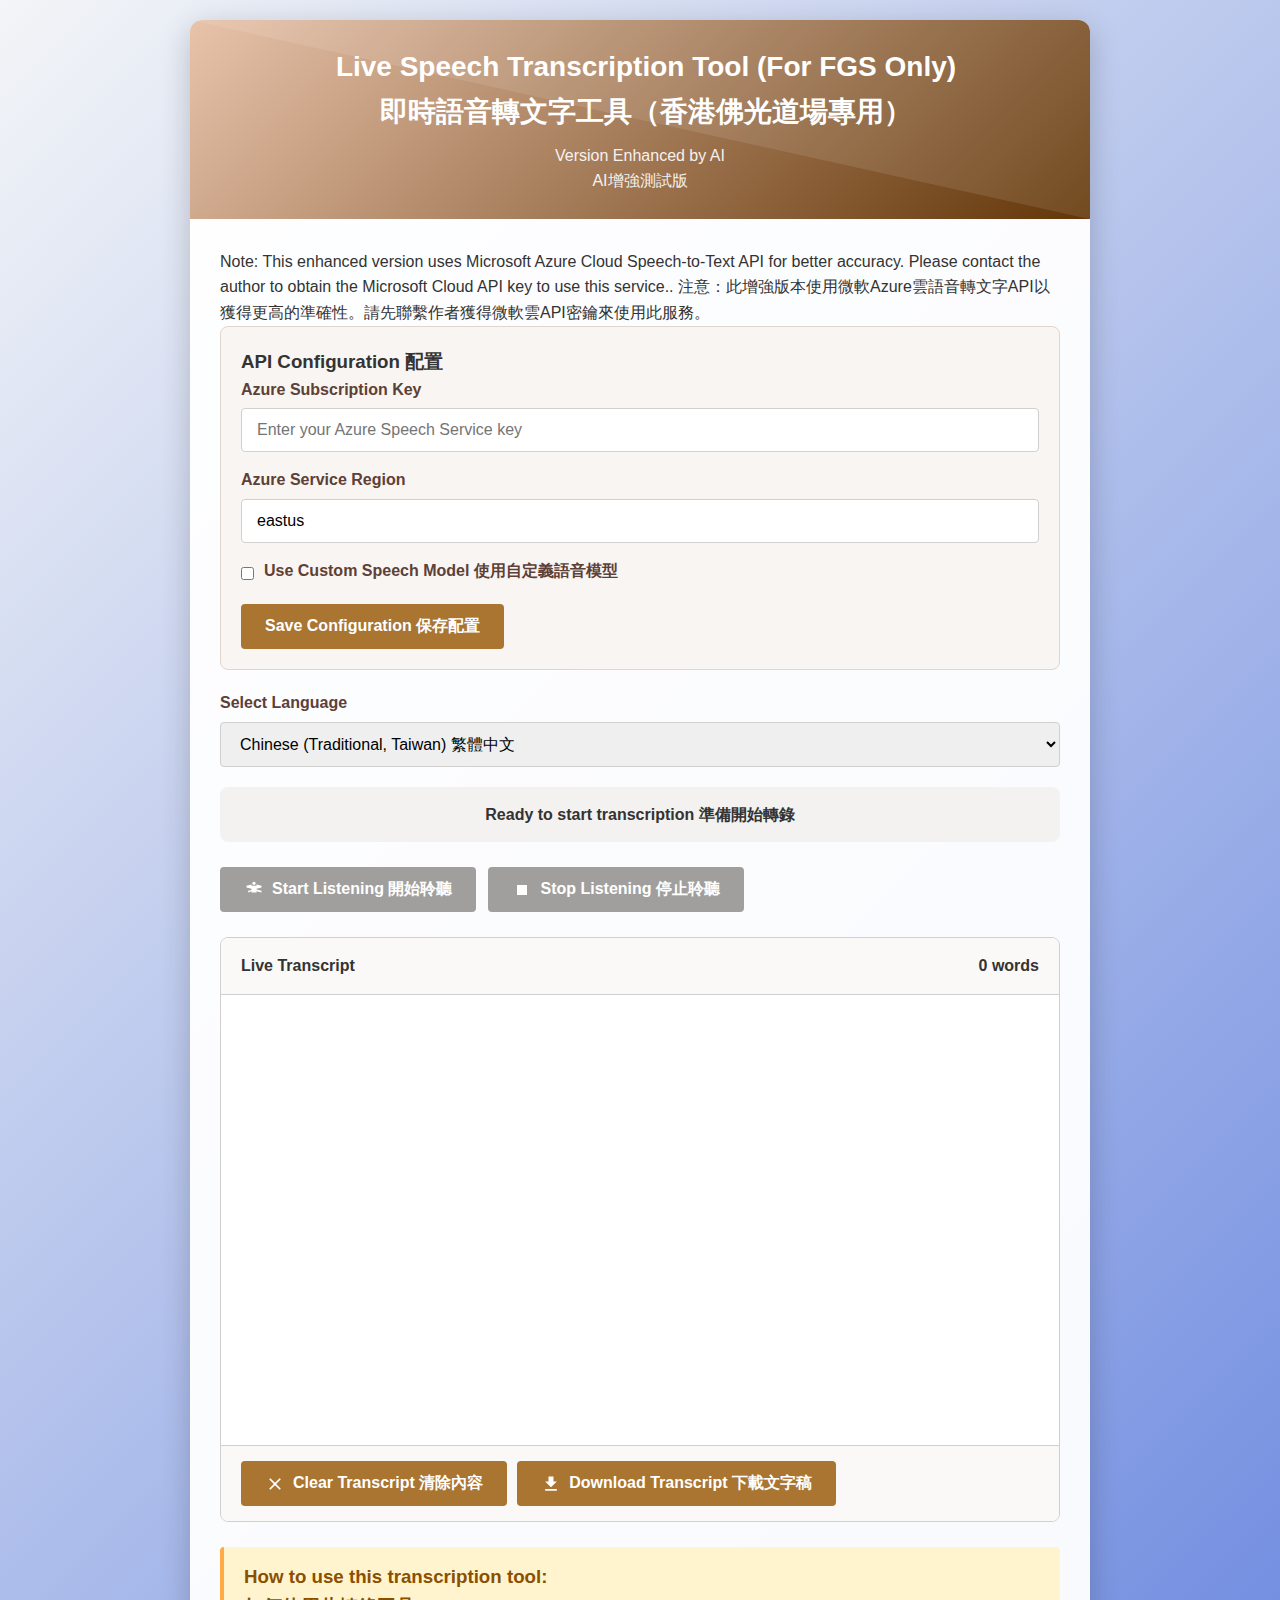
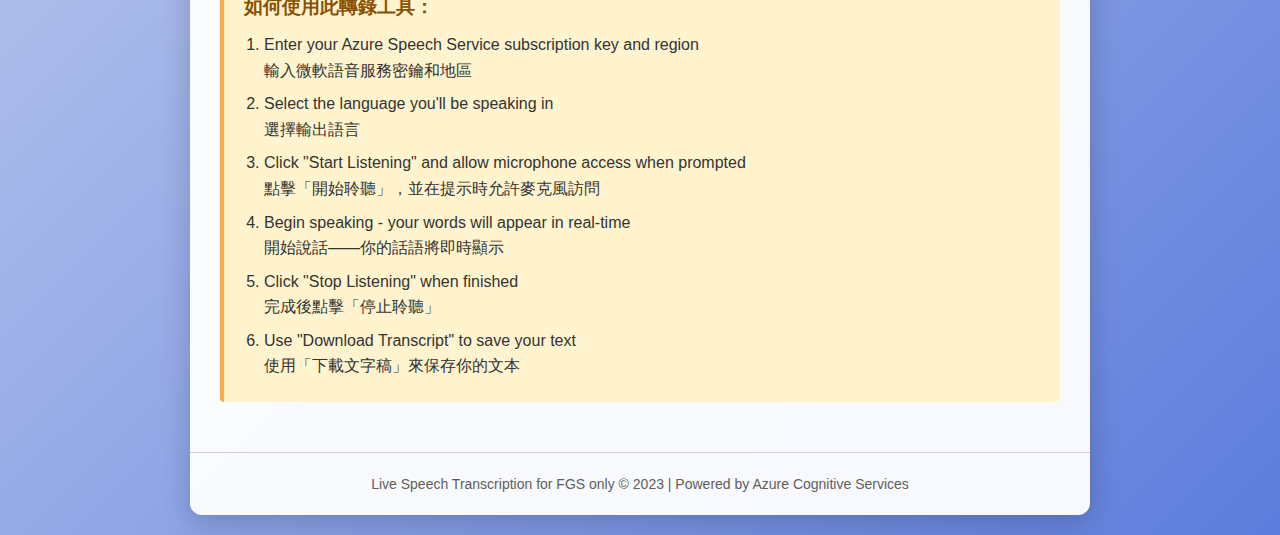
<file: index.html>
<!DOCTYPE html>
<html lang="en">
<head>
    <meta charset="UTF-8">
    <meta name="viewport" content="width=device-width, initial-scale=1.0">
    <meta name="author" content="Claire Lu 盧華超">

    <title>Speech Transcription Tool</title>
    <style>
     

        * {
            margin: 0;
            padding: 0;
            box-sizing: border-box;
        }
        /* 整體頁面樣式 */
        body {
            font-family: 'Segoe UI', Tahoma, Geneva, Verdana, sans-serif;
            line-height: 1.6;
            color: #333;
            min-height: 100vh;
            padding: 20px;
             /* Gradient background */
            background: linear-gradient(135deg, #f3f5f7 0%, #5d7ddd 100%);
        }
        
        /* Overlay to improve text readability */
        body::before {
            content: '';
            position: absolute;
            top: 0;
            left: 0;
            right: 0;
            bottom: 0;
           /* background: rgba(255, 255, 255, 0.85); */
            z-index: -1;
        }
        
        
        /* 主要內容容器 */
        .container {
            max-width: 900px;
            margin: 0 auto;
            background: rgba(255, 255, 255, 0.95);
            border-radius: 12px;
            box-shadow: 0 8px 30px rgba(0, 0, 0, 0.2);
            overflow: hidden;
            position: relative;
            z-index: 1;
        }
        
        /* 標題樣式 */
        header {
            background: linear-gradient(135deg, #e8c3ab 0%, #633608 100%);
            color: white;
            padding: 25px 30px;
            text-align: center;
            position: relative;
            overflow: hidden;
        }
        
        header::before {
            content: '';
            position: absolute;
            top: 0;
            left: 0;
            right: 0;
            bottom: 0;
            background: url('data:image/svg+xml;utf8,<svg xmlns="http://www.w3.org/2000/svg" viewBox="0 0 100 100" preserveAspectRatio="none"><path d="M0,0 L100,0 L100,100 Z" fill="rgba(255,255,255,0.1)"/></svg>');
            background-size: cover;
        }
        
        h1 {
            font-size: 28px;
            margin-bottom: 8px;
            display: flex;
            align-items: center;
            justify-content: center;
            gap: 12px;
            position: relative;
        }
        
        .tagline {
            font-size: 16px;
            opacity: 0.9;
            position: relative;
        }
        
        .content {
            padding: 30px;
        }
        
        .api-config {
            background: #f8f5f2;
            border-radius: 8px;
            padding: 20px;
            margin-bottom: 15px;
            border: 1px solid #e0d6cc;
        }
        
        .form-group {
            margin-bottom: 15px;
        }
        
        label {
            display: block;
            margin-bottom: 6px;
            font-weight: 600;
            color: #5D4037;
        }
        
        input, select {
            width: 100%;
            padding: 12px 15px;
            border: 1px solid #d2d0ce;
            border-radius: 4px;
            font-size: 16px;
            transition: border-color 0.2s;
        }
        
        input:focus, select:focus {
            outline: none;
            border-color: #8B4513;
            box-shadow: 0 0 0 2px rgba(139, 69, 19, 0.2);
        }
        
        .checkbox-group {
            display: flex;
            align-items: center;
            gap: 10px;
            margin-bottom: 15px;
        }
        
        .checkbox-group input[type="checkbox"] {
            width: auto;
        }
        
        .custom-model-config {
            background: #f0f7ff;
            border: 1px solid #cce5ff;
            border-radius: 6px;
            padding: 15px;
            margin-top: 10px;
            display: none;
        }
        
        .custom-model-config.active {
            display: block;
        }
        
        .btn {
            display: inline-flex;
            align-items: center;
            justify-content: center;
            gap: 8px;
            padding: 12px 24px;
            background: #a97531;
            color: white;
            border: none;
            border-radius: 4px;
            font-size: 16px;
            font-weight: 600;
            cursor: pointer;
            transition: all 0.2s;
        }
        
        .btn:hover {
            background: #2d68a0f7;
            transform: translateY(-2px);
            box-shadow: 0 4px 8px rgba(0, 0, 0, 0.1);
        }
        
        .btn:active {
            transform: translateY(0);
        }
        
        .btn:disabled {
            background: #a19f9d;
            cursor: not-allowed;
            transform: none;
            box-shadow: none;
        }
        
        .btn-success {
            background: #388E3C;
        }
        
        .btn-success:hover {
            background: #2E7D32;
        }
        
        .btn-danger {
            background: #D32F2F;
        }
        
        .btn-danger:hover {
            background: #C62828;
        }
        
        .btn-secondary {
            background: #a97531;
        }
        
        .btn-secondary:hover {
            background: #4E342E;
        }
        
        .controls {
            display: flex;
            gap: 12px;
            margin: 25px 0;
            flex-wrap: wrap;
        }
        
        .status {
            text-align: center;
            padding: 15px;
            border-radius: 8px;
            margin: 20px 0;
            font-weight: 600;
            background: #f3f2f1;
        }
        
        .status-listening {
            background: #dff6dd;
            color: #107c10;
            animation: pulse 1.5s infinite;
        }
        
        @keyframes pulse {
            0% { opacity: 1; }
            50% { opacity: 0.8; }
            100% { opacity: 1; }
        }
        
        .transcript-container {
            border: 1px solid #d2d0ce;
            border-radius: 8px;
            overflow: hidden;
            margin: 25px 0;
        }
        
        .transcript-header {
            background: #faf9f8;
            padding: 15px 20px;
            border-bottom: 1px solid #d2d0ce;
            font-weight: 600;
            display: flex;
            justify-content: space-between;
            align-items: center;
        }

        /* 轉文字內容顯示區域 */
        #transcript {
            height: 450px;
            overflow-y: auto;
            padding: 20px;
            background: white;
            line-height: 1.8;
            font-size: 32px;
        }
        
        .transcript-footer {
            background: #faf9f8;
            padding: 15px 20px;
            border-top: 1px solid #d2d0ce;
            display: flex;
            justify-content: space-between;
            align-items: center;
            flex-wrap: wrap;
            gap: 10px;
        }
        
        .transcript-actions {
            display: flex;
            gap: 10px;
        }
        
        .interim {
            color: #605e5c;
            font-style: italic;
        }
        
        .final {
            color: #323130;
            margin-bottom: 12px;
            padding-bottom: 12px;
            border-bottom: 1px solid #f3f2f1;
        }
        
        .language-selector {
            display: flex;
            gap: 15px;
            margin: 20px 0;
            flex-wrap: wrap;
        }
        
        .language-option {
            flex: 1;
            min-width: 200px;
        }
        
        .instructions {
            background: #fff4ce;
            border-left: 4px solid #ffaa44;
            padding: 15px 20px;
            margin: 20px 0;
            border-radius: 4px;
        }
        
        .instructions h3 {
            margin-bottom: 10px;
            color: #8a5000;
        }
        
        .instructions ol {
            padding-left: 20px;
        }
        
        .instructions li {
            margin-bottom: 8px;
        }
        
        footer {
            text-align: center;
            padding: 20px;
            color: #605e5c;
            font-size: 14px;
            border-top: 1px solid #d2d0ce;
        }
        
        .temple-icon {
            font-size: 24px;
        }
        
        @media (max-width: 768px) {
            .controls {
                flex-direction: column;
            }
            
            .btn {
                width: 100%;
            }
            
            .language-option {
                min-width: 100%;
            }
            
            .transcript-footer {
                flex-direction: column;
                align-items: stretch;
            }
            
            .transcript-actions {
                width: 100%;
                justify-content: space-between;
            }
            
            .transcript-actions .btn {
                flex: 1;
            }
        }
    </style>
</head>
<body>
    <div class="container">
        <header>
            <h1>
                <span class="temple-icon"></span>
                Live Speech Transcription Tool (For FGS Only)<br>即時語音轉文字工具（香港佛光道場專用）
            </h1>
            <p class="tagline">Version Enhanced by AI<br>AI增強測試版</p>
        </header>
        
        <div class="content">
            <stong>Note:</stong> This enhanced version uses Microsoft Azure Cloud Speech-to-Text API for better accuracy. Please contact the author to obtain the Microsoft Cloud API key to use this service..
注意：此增強版本使用微軟Azure雲語音轉文字API以獲得更高的準確性。請先聯繫作者獲得微軟雲API密鑰來使用此服務。
            <div class="api-config">
                <h3>API Configuration 配置</h3>
                <div class="form-group">
                    <label for="subscriptionKey">Azure Subscription Key</label>
                    <input type="password" id="subscriptionKey" placeholder="Enter your Azure Speech Service key">
                </div>
                <div class="form-group">
                    <label for="serviceRegion">Azure Service Region</label>
                    <input type="text" id="serviceRegion" placeholder="e.g., eastus, westeurope" value="eastus">
                </div>
                
                <div class="checkbox-group">
                    <input type="checkbox" id="useCustomModel">
                    <label for="useCustomModel">Use Custom Speech Model 使用自定義語音模型</label>
                </div>
                
                <div class="custom-model-config" id="customModelConfig">
                    <div class="form-group">
                        <label for="customEndpointId">Custom Model Endpoint ID</label>
                        <input type="text" id="customEndpointId" placeholder="Enter your custom endpoint ID">
                    </div>
                </div>
                
                <button id="saveConfig" class="btn">Save Configuration 保存配置</button>
            </div>
            
            <div class="language-selector">
                <div class="language-option">
                    <label for="language">Select Language</label>
                    <select id="language">
                        <option value="zh-TW">Chinese (Traditional, Taiwan) 繁體中文</option>
                        <option value="zh-CN">Chinese (Simplified, Mandarin) 簡體中文</option>
                        <option value="en-US">English (United States)</option>
                       <!--   <option value="fr-FR">French (France)</option>  --> 

                    </select>
                </div>
            </div>
            
            <div class="status" id="status">
                Ready to start transcription 準備開始轉錄
            </div>
            
            <div class="controls">
                <button id="startBtn" class="btn btn-success" disabled>
                    <svg width="20" height="20" viewBox="0 0 24 24" fill="currentColor">
                        <path d="M12 2C13.1 2 14 2.9 14 4C14 5.1 13.1 6 12 6C10.9 6 10 5.1 10 4C10 2.9 10.9 2 12 2ZM21 9V7L15 5.5V7H9V5.5L3 7V9L9 10.5V12L5 13V15L9 13.5V15H15V13.5L21 15V13L15 11.5V10.5L21 9Z"/>
                    </svg>
                    Start Listening 開始聆聽
                </button>
                <button id="stopBtn" class="btn btn-danger" disabled>
                    <svg width="20" height="20" viewBox="0 0 24 24" fill="currentColor">
                        <rect x="6" y="6" width="12" height="12"/>
                    </svg>
                    Stop Listening 停止聆聽
                </button>
            </div>
            
            <div class="transcript-container">
                <div class="transcript-header">
                    <span>Live Transcript</span>
                    <span id="wordCount">0 words</span>
                </div>
                <div id="transcript"></div>
                <div class="transcript-footer">
                    <div class="transcript-actions">
                        <button id="clearBtn" class="btn btn-secondary">
                            <svg width="20" height="20" viewBox="0 0 24 24" fill="currentColor">
                                <path d="M19,6.41L17.59,5L12,10.59L6.41,5L5,6.41L10.59,12L5,17.59L6.41,19L12,13.41L17.59,19L19,17.59L13.41,12L19,6.41Z"/>
                            </svg>
                            Clear Transcript 清除內容
                        </button>
                        <button id="downloadBtn" class="btn btn-secondary">
                            <svg width="20" height="20" viewBox="0 0 24 24" fill="currentColor">
                                <path d="M5,20H19V18H5M19,9H15V3H9V9H5L12,16L19,9Z"/>
                            </svg>
                            Download Transcript 下載文字稿
                        </button>
                    </div>
                </div>
            </div>
            
            <div class="instructions">
                <h3>How to use this transcription tool: <br>如何使用此轉錄工具：</h3>
                <ol>
                    <li>Enter your Azure Speech Service subscription key and region<br>輸入微軟語音服務密鑰和地區</li>
                    <li>Select the language you'll be speaking in<br>選擇輸出語言</li>
                    <li>Click "Start Listening" and allow microphone access when prompted<br>點擊「開始聆聽」，並在提示時允許麥克風訪問</li>
                    <li>Begin speaking - your words will appear in real-time<br>開始說話——你的話語將即時顯示</li>
                    <li>Click "Stop Listening" when finished<br>完成後點擊「停止聆聽」</li>
                    <li>Use "Download Transcript" to save your text<br>使用「下載文字稿」來保存你的文本</li>
                   

                </ol>
            </div>
        </div>
        
        <footer>
            <p>Live Speech Transcription for FGS only &copy; 2023 | Powered by Azure Cognitive Services</p>
        </footer>
    </div>

    <!-- Microsoft Cognitive Services Speech SDK -->
    <script src="https://aka.ms/csspeech/jsbrowserpackageraw"></script>
    
    <script>
        class MicrosoftSpeechTranscriber {
            constructor() {
                this.recognizer = null;
                this.isListening = false;
                
                // DOM elements
                this.transcriptElement = document.getElementById('transcript');
                this.statusElement = document.getElementById('status');
                this.wordCountElement = document.getElementById('wordCount');
                this.startBtn = document.getElementById('startBtn');
                this.stopBtn = document.getElementById('stopBtn');
                this.clearBtn = document.getElementById('clearBtn');
                this.downloadBtn = document.getElementById('downloadBtn');
                this.subscriptionKeyInput = document.getElementById('subscriptionKey');
                this.serviceRegionInput = document.getElementById('serviceRegion');
                this.saveConfigBtn = document.getElementById('saveConfig');
                this.languageSelect = document.getElementById('language');
                this.useCustomModelCheckbox = document.getElementById('useCustomModel');
                this.customEndpointIdInput = document.getElementById('customEndpointId');
                this.customModelConfig = document.getElementById('customModelConfig');
                
                // Configuration
                this.subscriptionKey = localStorage.getItem('azureSpeechKey') || '';
                this.serviceRegion = localStorage.getItem('azureSpeechRegion') || 'eastus';
                this.useCustomModel = localStorage.getItem('useCustomModel') === 'true';
                this.customEndpointId = localStorage.getItem('customEndpointId') || '';
                
                this.subscriptionKeyInput.value = this.subscriptionKey;
                this.serviceRegionInput.value = this.serviceRegion;
                this.useCustomModelCheckbox.checked = this.useCustomModel;
                this.customEndpointIdInput.value = this.customEndpointId;
                
                // Transcript storage
                this.fullTranscript = '';
                
                this.setupEventListeners();
                this.updateUI();
                this.toggleCustomModelConfig();
            }
            
            setupEventListeners() {
                this.startBtn.addEventListener('click', () => this.startTranscription());
                this.stopBtn.addEventListener('click', () => this.stopTranscription());
                this.clearBtn.addEventListener('click', () => this.clearTranscript());
                this.downloadBtn.addEventListener('click', () => this.downloadTranscript());
                this.saveConfigBtn.addEventListener('click', () => this.saveConfiguration());
                this.useCustomModelCheckbox.addEventListener('change', () => this.toggleCustomModelConfig());
                
                // Enable start button if we have configuration
                if (this.subscriptionKey && this.serviceRegion) {
                    this.startBtn.disabled = false;
                }
            }
            
            toggleCustomModelConfig() {
                if (this.useCustomModelCheckbox.checked) {
                    this.customModelConfig.classList.add('active');
                } else {
                    this.customModelConfig.classList.remove('active');
                }
            }
            
            saveConfiguration() {
                this.subscriptionKey = this.subscriptionKeyInput.value.trim();
                this.serviceRegion = this.serviceRegionInput.value.trim();
                this.useCustomModel = this.useCustomModelCheckbox.checked;
                this.customEndpointId = this.customEndpointIdInput.value.trim();
                
                if (!this.subscriptionKey) {
                    this.updateStatus('Please enter a valid subscription key', 'error');
                    return;
                }
                
                if (!this.serviceRegion) {
                    this.updateStatus('Please enter a service region', 'error');
                    return;
                }
                
                if (this.useCustomModel && !this.customEndpointId) {
                    this.updateStatus('Please enter a custom endpoint ID when using custom model', 'error');
                    return;
                }
                
                // Save to localStorage
                localStorage.setItem('azureSpeechKey', this.subscriptionKey);
                localStorage.setItem('azureSpeechRegion', this.serviceRegion);
                localStorage.setItem('useCustomModel', this.useCustomModel);
                localStorage.setItem('customEndpointId', this.customEndpointId);
                
                this.updateStatus('Configuration saved successfully', 'success');
                this.startBtn.disabled = false;
            }
            
            async startTranscription() {
                if (!this.subscriptionKey || !this.serviceRegion) {
                    this.updateStatus('Please configure your Azure Speech Service first', 'error');
                    return;
                }
                
                if (this.useCustomModel && !this.customEndpointId) {
                    this.updateStatus('Please configure custom endpoint ID for custom model', 'error');
                    return;
                }
                
                try {
                    const speechConfig = SpeechSDK.SpeechConfig.fromSubscription(
                        this.subscriptionKey, 
                        this.serviceRegion
                    );
                    
                    // Set language
                    speechConfig.speechRecognitionLanguage = this.languageSelect.value;
                    
                    // Apply custom model if enabled
                    if (this.useCustomModel) {
                        speechConfig.endpointId = this.customEndpointId;
                        console.log('Using custom speech model with endpoint:', this.customEndpointId);
                    }
                    
                    // Create audio config
                    const audioConfig = SpeechSDK.AudioConfig.fromDefaultMicrophoneInput();
                    
                    // Create recognizer
                    this.recognizer = new SpeechSDK.SpeechRecognizer(speechConfig, audioConfig);
                    
                    // Setup event handlers
                    this.recognizer.recognizing = (s, e) => {
                        this.updateTranscript(e.result.text, false);
                    };
                    
                    this.recognizer.recognized = (s, e) => {
                        if (e.result.reason === SpeechSDK.ResultReason.RecognizedSpeech) {
                            this.updateTranscript(e.result.text, true);
                        }
                    };
                    
                    this.recognizer.canceled = (s, e) => {
                        console.log(`CANCELED: Reason=${e.reason}`);
                        
                        if (e.reason === SpeechSDK.CancellationReason.Error) {
                            console.log(`CANCELED: ErrorCode=${e.errorCode}, ErrorDetails=${e.errorDetails}`);
                            this.updateStatus(`Recognition error: ${e.errorDetails}`, 'error');
                        }
                        
                        this.stopTranscription();
                    };
                    
                    // Start recognition
                    this.recognizer.startContinuousRecognitionAsync(
                        () => {
                            this.isListening = true;
                            this.updateUI();
                            const modelType = this.useCustomModel ? 'Custom Model' : 'Standard Model';
                            this.updateStatus(`Listening... Speak now! (${modelType})`, 'listening');
                        },
                        (err) => {
                            console.error('Error starting recognition:', err);
                            this.updateStatus('Error starting speech recognition', 'error');
                        }
                    );
                    
                } catch (error) {
                    console.error('Error initializing speech recognition:', error);
                    this.updateStatus('Error initializing speech recognition. Check your configuration.', 'error');
                }
            }
            
            stopTranscription() {
                if (this.recognizer) {
                    this.recognizer.stopContinuousRecognitionAsync(
                        () => {
                            this.isListening = false;
                            this.updateUI();
                            this.updateStatus('Transcription stopped', 'stopped');
                            this.recognizer.close();
                            this.recognizer = null;
                        },
                        (err) => {
                            console.error('Error stopping recognition:', err);
                            this.updateStatus('Error stopping recognition', 'error');
                        }
                    );
                } else {
                    this.isListening = false;
                    this.updateUI();
                    this.updateStatus('Transcription stopped 轉錄已停止', 'stopped');
                }
            }
            
            updateTranscript(text, isFinal) {
                if (!text) return;
                
                // Remove any existing interim result
                const existingInterim = this.transcriptElement.querySelector('.interim');
                if (existingInterim) {
                    existingInterim.remove();
                }
                
                // Add to full transcript if final
                if (isFinal) {
                    this.fullTranscript += text + ' ';
                    
                    const finalElement = document.createElement('div');
                    finalElement.textContent = text;
                    finalElement.className = 'final';
                    this.transcriptElement.appendChild(finalElement);
                } else {
                    // Add interim result
                    const interimElement = document.createElement('div');
                    interimElement.textContent = text;
                    interimElement.className = 'interim';
                    this.transcriptElement.appendChild(interimElement);
                }
                
                // Auto-scroll to bottom
                this.transcriptElement.scrollTop = this.transcriptElement.scrollHeight;
                
                // Update word count
                this.updateWordCount();
            }
            
            updateWordCount() {
                const wordCount = this.fullTranscript.trim() ? this.fullTranscript.trim().split(/\s+/).length : 0;
                this.wordCountElement.textContent = `${wordCount} words`;
            }
            
            clearTranscript() {
                this.transcriptElement.innerHTML = '';
                this.fullTranscript = '';
                this.updateWordCount();
                this.updateStatus('Transcript cleared 文稿已清除', 'success');
            }
            
            downloadTranscript() {
                if (!this.fullTranscript.trim()) {
                    this.updateStatus('No transcript to download 沒有可下載的文字稿', 'error');
                    return;
                }
                
                const blob = new Blob([this.fullTranscript], { type: 'text/plain' });
                const url = URL.createObjectURL(blob);
                const a = document.createElement('a');
                a.href = url;
                a.download = `transcript-${new Date().toISOString().split('T')[0]}.txt`;
                document.body.appendChild(a);
                a.click();
                document.body.removeChild(a);
                URL.revokeObjectURL(url);
                
                this.updateStatus('Transcript downloaded', 'success');
            }
            
            updateStatus(message, type) {
                this.statusElement.textContent = message;
                
                // Remove all status classes
                this.statusElement.classList.remove('status-listening');
                
                // Add appropriate class based on type
                if (type === 'listening') {
                    this.statusElement.classList.add('status-listening');
                } else if (type === 'error') {
                    this.statusElement.style.background = '#fde7e9';
                    this.statusElement.style.color = '#a4262c';
                } else if (type === 'success') {
                    this.statusElement.style.background = '#dff6dd';
                    this.statusElement.style.color = '#107c10';
                } else {
                    this.statusElement.style.background = '#f3f2f1';
                    this.statusElement.style.color = '#323130';
                }
            }
            
            updateUI() {
                this.startBtn.disabled = this.isListening || !this.subscriptionKey || !this.serviceRegion;
                this.stopBtn.disabled = !this.isListening;
            }
        }
        
        // Initialize when page loads
        document.addEventListener('DOMContentLoaded', () => {
            new MicrosoftSpeechTranscriber();
        });
    </script>
</body>
</html>
</file>
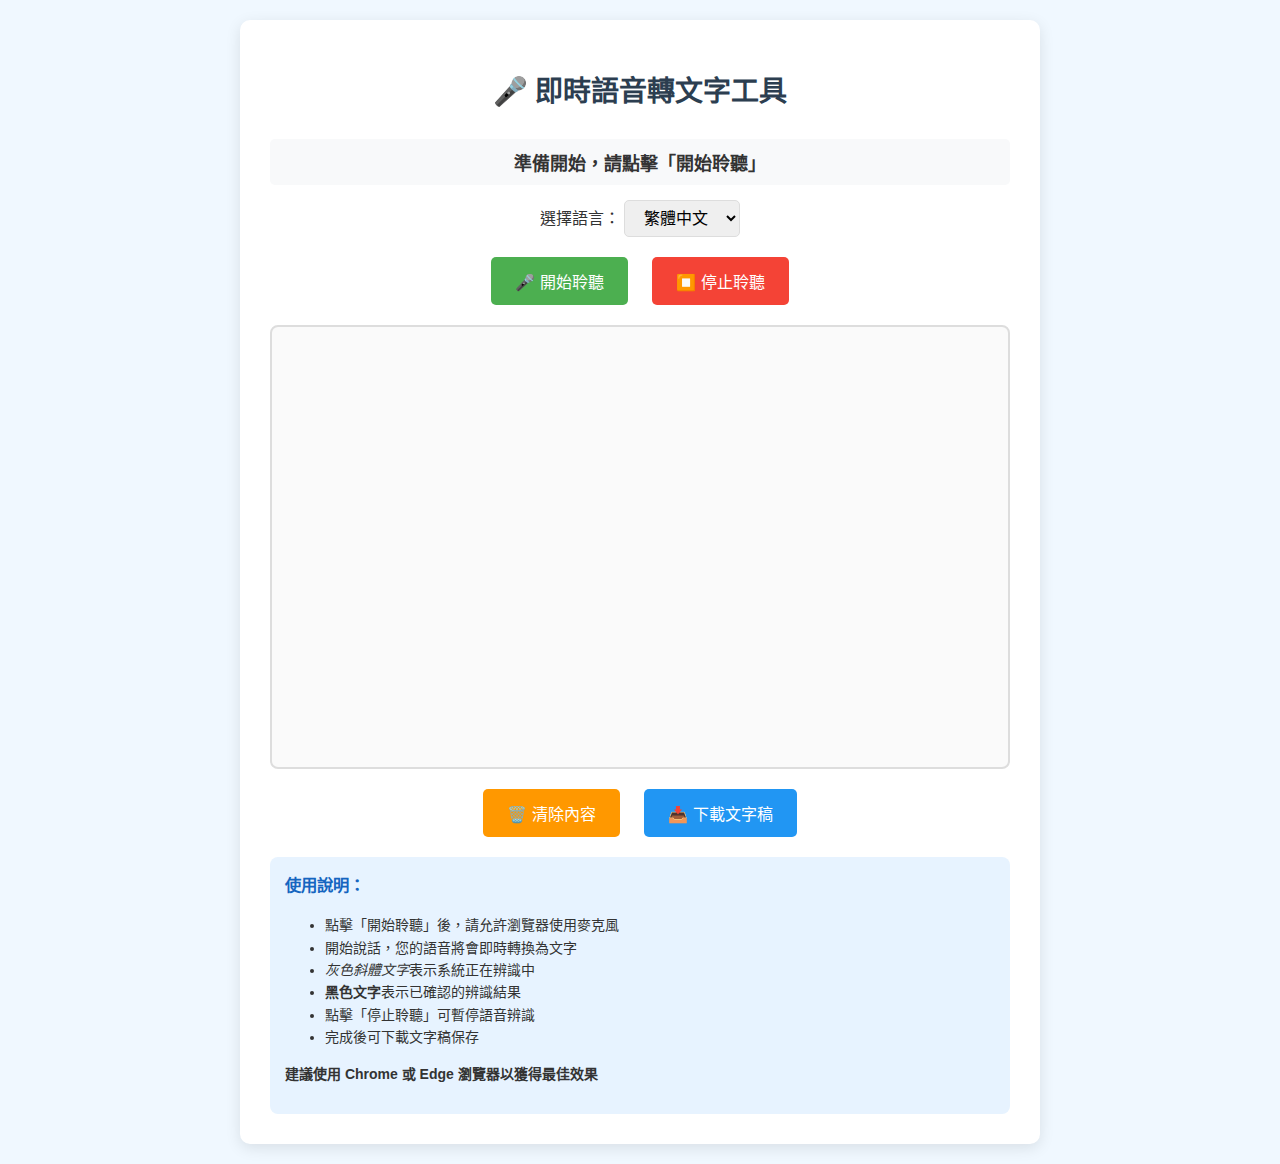
<file: v1.0.1/index.html>
<!DOCTYPE html>
<html lang="zh-TW">
<head>
    <meta charset="UTF-8">
    <meta name="viewport" content="width=device-width, initial-scale=1.0">
    <title>即時語音轉文字工具 基礎版</title>
    <style>
        /* 整體頁面樣式 */
        body {
            font-family: 'Microsoft JhengHei', 'Segoe UI', Arial, sans-serif;
            max-width: 800px;
            margin: 0 auto;
            padding: 20px;
            background-color: #f0f8ff;
            color: #333;
        }
        
        /* 主要內容容器 */
        .container {
            background: white;
            border-radius: 10px;
            padding: 30px;
            box-shadow: 0 4px 15px rgba(0,0,0,0.1);
        }
        
        /* 標題樣式 */
        h1 {
            color: #2c3e50;
            text-align: center;
            margin-bottom: 30px;
            font-size: 28px;
        }
        
        /* 狀態顯示區域 */
        .status {
            text-align: center;
            margin: 15px 0;
            font-weight: bold;
            font-size: 18px;
            padding: 10px;
            border-radius: 5px;
            background-color: #f8f9fa;
        }
        
        /* 轉文字內容顯示區域 */
        #transcript {
            border: 2px solid #ddd;
            border-radius: 8px;
            padding: 20px;
            height: 400px;
            overflow-y: auto;
            margin: 20px 0;
            background-color: #fafafa;
            line-height: 1.8;
            font-size: 20px;
        }
        
        /* 控制按鈕區域 */
        .controls {
            text-align: center;
            margin: 20px 0;
        }
        
        /* 按鈕基本樣式 */
        button {
            padding: 12px 24px;
            font-size: 16px;
            border: none;
            border-radius: 5px;
            cursor: pointer;
            margin: 0 10px;
            transition: all 0.3s ease;
            font-family: 'Microsoft JhengHei', sans-serif;
        }
        
        /* 開始聆聽按鈕 */
        #startBtn {
            background-color: #4CAF50;
            color: white;
        }
        
        #startBtn:hover:not(:disabled) {
            background-color: #45a049;
            transform: translateY(-2px);
        }
        
        /* 停止聆聽按鈕 */
        #stopBtn {
            background-color: #f44336;
            color: white;
        }
        
        #stopBtn:hover:not(:disabled) {
            background-color: #da190b;
            transform: translateY(-2px);
        }
        
        /* 清除和下載按鈕 */
        #clearBtn {
            background-color: #ff9800;
            color: white;
        }
        
        #downloadBtn {
            background-color: #2196F3;
            color: white;
        }
        
        #clearBtn:hover, #downloadBtn:hover {
            transform: translateY(-2px);
            opacity: 0.9;
        }
        
        /* 禁用按鈕樣式 */
        button:disabled {
            background-color: #cccccc;
            cursor: not-allowed;
            transform: none !important;
        }
        
        /* 聆聽中的動畫效果 */
        .listening {
            animation: pulse 1.5s infinite;
        }
        
        @keyframes pulse {
            0% { transform: scale(1); }
            50% { transform: scale(1.05); }
            100% { transform: scale(1); }
        }
        
        /* 臨時辨識結果樣式 */
        .interim {
            color: #666;
            font-style: italic;
            background-color: #ffffcc;
            padding: 2px 4px;
            border-radius: 3px;
        }
        
        /* 最終辨識結果樣式 */
        .final {
            color: #000;
            margin-bottom: 10px;
            padding: 5px;
            border-left: 3px solid #4CAF50;
            background-color: #f9f9f9;
        }
        
        /* 語言選擇區域 */
        .language-selector {
            text-align: center;
            margin: 15px 0;
        }
        
        .language-selector select {
            padding: 8px 15px;
            font-size: 16px;
            border-radius: 5px;
            border: 1px solid #ddd;
            font-family: 'Microsoft JhengHei', sans-serif;
        }
        
        /* 使用說明區域 */
        .instructions {
            background-color: #e7f3ff;
            padding: 15px;
            border-radius: 8px;
            margin-top: 20px;
            font-size: 14px;
            line-height: 1.6;
        }
        
        .instructions h3 {
            margin-top: 0;
            color: #1565c0;
        }
    </style>
</head>
<body>
    <div class="container">
        <h1>🎤 即時語音轉文字工具</h1>
        
        <!-- 狀態顯示 -->
        <div class="status" id="status">準備開始，請點擊「開始聆聽」</div>
        
        <!-- 語言選擇 -->
        <div class="language-selector">
            <label for="languageSelect">選擇語言：</label>
            <select id="languageSelect">
                <option value="zh-TW">繁體中文</option>
                <option value="en-US">English</option>
                <option value="ja-JP">日本語</option>
                <option value="ko-KR">한국어</option>
            </select>
        </div>
        
        <!-- 主要控制按鈕 -->
        <div class="controls">
            <button id="startBtn">🎤 開始聆聽</button>
            <button id="stopBtn" disabled>⏹️ 停止聆聽</button>
        </div>
        
        <!-- 轉文字內容顯示區域 -->
        <div id="transcript"></div>
        
        <!-- 輔助功能按鈕 -->
        <div class="controls">
            <button id="clearBtn">🗑️ 清除內容</button>
            <button id="downloadBtn">📥 下載文字稿</button>
        </div>
        
        <!-- 使用說明 -->
        <div class="instructions">
            <h3>使用說明：</h3>
            <ul>
                <li>點擊「開始聆聽」後，請允許瀏覽器使用麥克風</li>
                <li>開始說話，您的語音將會即時轉換為文字</li>
                <li><em>灰色斜體文字</em>表示系統正在辨識中</li>
                <li><strong>黑色文字</strong>表示已確認的辨識結果</li>
                <li>點擊「停止聆聽」可暫停語音辨識</li>
                <li>完成後可下載文字稿保存</li>
            </ul>
            <p><strong>建議使用 Chrome 或 Edge 瀏覽器以獲得最佳效果</strong></p>
        </div>
    </div>

    <script>
        // 語音轉文字類別
        class SpeechTranscriber {
            constructor() {
                // 初始化屬性
                this.recognition = null;           // 語音辨識物件
                this.isListening = false;          // 是否正在聆聽
                this.fullTranscript = '';          // 完整的轉文字內容
                
                // 取得DOM元素
                this.transcriptElement = document.getElementById('transcript');
                this.statusElement = document.getElementById('status');
                this.startBtn = document.getElementById('startBtn');
                this.stopBtn = document.getElementById('stopBtn');
                this.clearBtn = document.getElementById('clearBtn');
                this.downloadBtn = document.getElementById('downloadBtn');
                this.languageSelect = document.getElementById('languageSelect');
                
                // 初始化語音辨識和事件監聽
                this.initializeRecognition();
                this.setupEventListeners();
            }

            // 初始化語音辨識功能
            initializeRecognition() {
                // 檢查瀏覽器是否支援語音辨識
                const SpeechRecognition = window.SpeechRecognition || window.webkitSpeechRecognition;
                
                if (!SpeechRecognition) {
                    this.showError('您的瀏覽器不支援語音辨識功能，請使用 Chrome 或 Edge 瀏覽器。');
                    return;
                }

                // 建立語音辨識實例
                this.recognition = new SpeechRecognition();
                this.recognition.continuous = true;        // 持續聆聽
                this.recognition.interimResults = true;    // 顯示中間結果
                this.recognition.lang = this.languageSelect.value; // 設定語言

                // 語音辨識開始時的處理
                this.recognition.onstart = () => {
                    this.updateStatus('聆聽中...請開始說話', '#4CAF50');
                };

                // 收到辨識結果時的處理
                this.recognition.onresult = (event) => {
                    let interimTranscript = '';
                    let finalTranscript = '';

                    // 遍歷所有辨識結果
                    for (let i = event.resultIndex; i < event.results.length; i++) {
                        const transcript = event.results[i][0].transcript;
                        
                        // 根據是否為最終結果分類
                        if (event.results[i].isFinal) {
                            finalTranscript += transcript;
                        } else {
                            interimTranscript += transcript;
                        }
                    }

                    // 更新顯示內容
                    this.updateTranscript(finalTranscript, interimTranscript);
                };

                // 錯誤處理
                this.recognition.onerror = (event) => {
                    console.error('語音辨識錯誤:', event.error);
                    
                    // 根據錯誤類型顯示對應訊息
                    if (event.error === 'not-allowed') {
                        this.showError('麥克風權限被拒絕。請允許瀏覽器使用麥克風。');
                    } else if (event.error === 'network') {
                        this.showError('網路錯誤。請檢查您的網路連線。');
                    } else {
                        this.showError(`辨識錯誤: ${event.error}`);
                    }
                    
                    this.stopListening();
                };

                // 辨識結束時的處理
                this.recognition.onend = () => {
                    if (this.isListening) {
                        // 如果應該繼續聆聽，則自動重新開始
                        this.recognition.start();
                    } else {
                        this.updateStatus('已停止聆聽', '#f44336');
                    }
                };
            }

            // 設定事件監聽器
            setupEventListeners() {
                this.startBtn.addEventListener('click', () => this.startListening());
                this.stopBtn.addEventListener('click', () => this.stopListening());
                this.clearBtn.addEventListener('click', () => this.clearTranscript());
                this.downloadBtn.addEventListener('click', () => this.downloadTranscript());
                
                // 語言變更時重新初始化辨識器
                this.languageSelect.addEventListener('change', () => {
                    if (this.recognition) {
                        this.recognition.lang = this.languageSelect.value;
                    }
                });
            }

            // 開始聆聽
            startListening() {
                if (!this.recognition) {
                    this.showError('語音辨識功能不可用');
                    return;
                }

                try {
                    this.recognition.start();
                    this.isListening = true;
                    this.startBtn.disabled = true;
                    this.stopBtn.disabled = false;
                    this.startBtn.classList.add('listening');
                } catch (error) {
                    console.error('啟動辨識時發生錯誤:', error);
                }
            }

            // 停止聆聽
            stopListening() {
                if (this.recognition) {
                    this.recognition.stop();
                    this.isListening = false;
                    this.startBtn.disabled = false;
                    this.stopBtn.disabled = true;
                    this.startBtn.classList.remove('listening');
                    this.updateStatus('準備開始，請點擊「開始聆聽」', '#2196F3');
                }
            }

            // 更新轉文字內容顯示
            updateTranscript(final, interim) {
                // 移除現有的臨時結果
                const existingInterim = this.transcriptElement.querySelector('.interim');
                if (existingInterim) {
                    existingInterim.remove();
                }

                // 加入最終辨識結果
                if (final) {
                    this.fullTranscript += final + ' ';
                    const finalElement = document.createElement('div');
                    finalElement.textContent = final;
                    finalElement.className = 'final';
                    this.transcriptElement.appendChild(finalElement);
                }

                // 加入臨時辨識結果
                if (interim) {
                    const interimElement = document.createElement('div');
                    interimElement.textContent = interim;
                    interimElement.className = 'interim';
                    this.transcriptElement.appendChild(interimElement);
                }

                // 自動捲動到最底部
                this.transcriptElement.scrollTop = this.transcriptElement.scrollHeight;
            }

            // 清除轉文字內容
            clearTranscript() {
                this.transcriptElement.innerHTML = '';
                this.fullTranscript = '';
                this.updateStatus('內容已清除', '#ff9800');
            }

            // 下載文字稿
            downloadTranscript() {
                if (!this.fullTranscript.trim()) {
                    alert('沒有內容可以下載');
                    return;
                }

                // 建立下載檔案
                const blob = new Blob([this.fullTranscript], { type: 'text/plain; charset=utf-8' });
                const url = URL.createObjectURL(blob);
                const a = document.createElement('a');
                a.href = url;
                
                // 產生檔名（包含日期）
                const today = new Date();
                const dateString = `${today.getFullYear()}${(today.getMonth()+1).toString().padStart(2, '0')}${today.getDate().toString().padStart(2, '0')}`;
                a.download = `語音轉文字-${dateString}.txt`;
                
                // 觸發下載
                document.body.appendChild(a);
                a.click();
                document.body.removeChild(a);
                URL.revokeObjectURL(url);
            }

            // 更新狀態訊息
            updateStatus(message, color = '#333') {
                this.statusElement.textContent = message;
                this.statusElement.style.color = color;
            }

            // 顯示錯誤訊息
            showError(message) {
                this.updateStatus(message, '#f44336');
                alert(message);
            }
        }

        // 當頁面載入完成時初始化語音轉文字功能
        document.addEventListener('DOMContentLoaded', () => {
            new SpeechTranscriber();
        });
    </script>
</body>
</html>
</file>
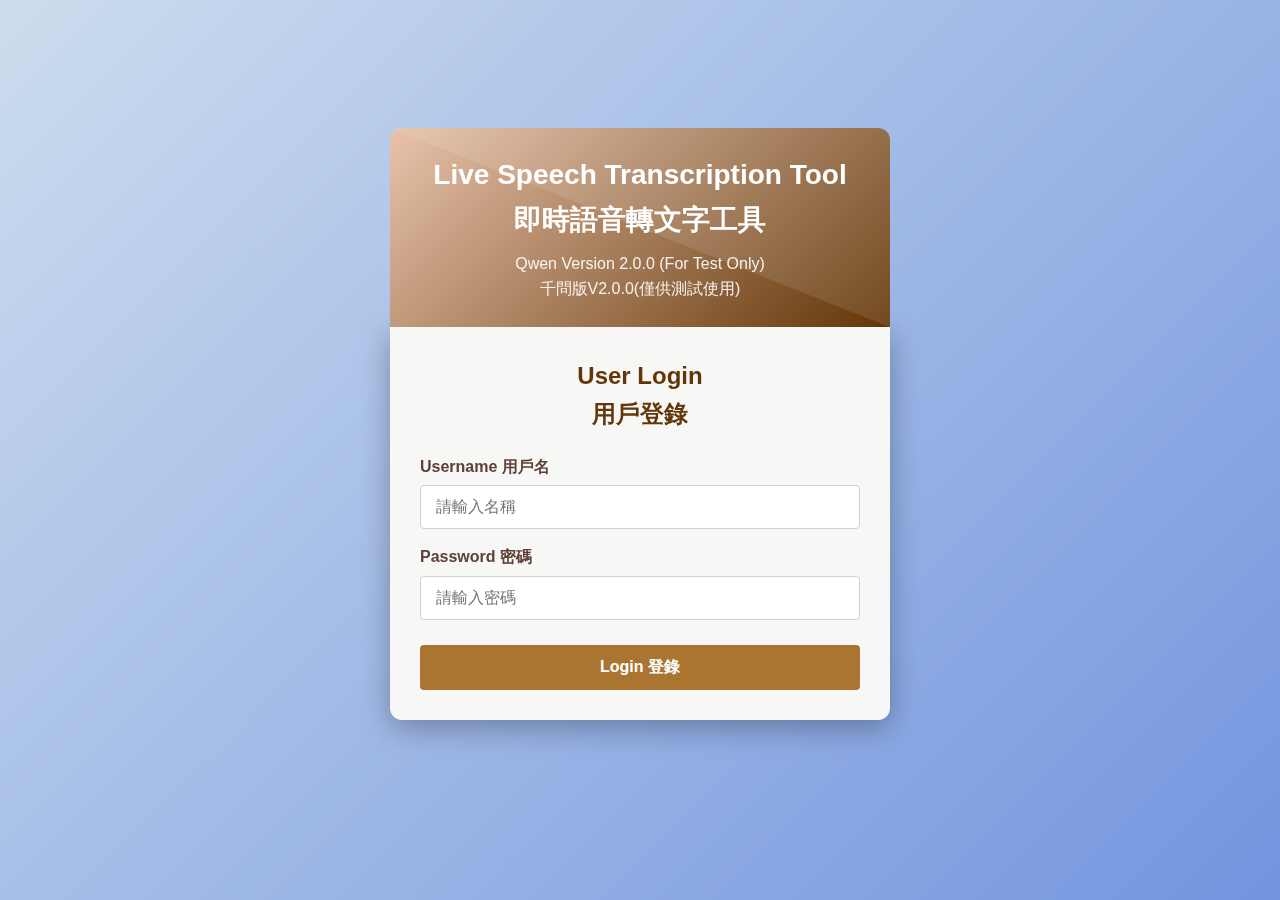
<file: qwen-v2.0.0.html>
<!DOCTYPE html>
<html lang="en-US">
<head>
    <meta charset="UTF-8">
    <meta name="viewport" content="width=device-width, initial-scale=1.0">
    <meta name="author" content="Claire Lu 盧華超">
    <title>Speech Transcription Tool 即時語音轉文字工具</title>
        <!-- enable when independent style.css <link rel="stylesheet" href="styles.css"> -->
  
</head>


<style>


        * {
            margin: 0;
            padding: 0;
            box-sizing: border-box;
        }
        /* 整體頁面樣式 */
        body {
            font-family: 'Segoe UI', Tahoma, Geneva, Verdana, sans-serif;
            line-height: 1.6;
            color: #333;
            min-height: 100vh;
            padding: 20px;
             /* Gradient background */
            background: linear-gradient(135deg, #f3f5f7 0%, #5d7ddd 100%);
        }
        
        /* Overlay to improve text readability */
        body::before {
            content: '';
            position: absolute;
            top: 0;
            left: 0;
            right: 0;
            bottom: 0;
           /* background: rgba(255, 255, 255, 0.85); */
            z-index: -1;
        }
        
        /* Login Modal Styles */
        .login-modal {
            position: fixed;
            top: 0;
            left: 0;
            width: 100%;
            height: 100%;
            background: rgba(148, 185, 225, 0.399);
            display: flex;
            flex-direction: column;
            justify-content: flex-start; /* Adjust to 'flex-start' to move items higher */
            align-items: center;
            z-index: 1000;
            padding-top: 10%; /* Add padding if needed for space above the header */
        }
        
        .login-header {
            background: linear-gradient(135deg, #e8c3ab 0%, #633608 100%);
            color: white;
            padding: 25px 30px;
            text-align: center;
            position: relative;
            overflow: hidden;
            width: 90%;
            max-width: 500px;
            border-radius: 12px 12px 0 0;
            margin-bottom: 0; 
        }
        
        .login-header::before {
            content: '';
            position: absolute;
            top: 0;
            left: 0;
            right: 0;
            bottom: 0;
            background: url('data:image/svg+xml;utf8,<svg xmlns="http://www.w3.org/2000/svg" viewBox="0 0 100 100" preserveAspectRatio="none"><path d="M0,0 L100,0 L100,100 Z" fill="rgba(255,255,255,0.1)"/></svg>');
            background-size: cover;
        }
        
        .login-header h1 {
            font-size: 28px;
            margin-bottom: 8px;
            display: flex;
            align-items: center;
            justify-content: center;
            gap: 12px;
            position: relative;
        }
        
        .login-header .tagline {
            font-size: 16px;
            opacity: 0.9;
            position: relative;
        }
        
        .login-container {
            background: rgb(247, 247, 245);
            padding: 30px;
            border-radius: 0 0 12px 12px;
            box-shadow: 0 8px 30px rgba(0, 0, 0, 0.3);
            width: 90%;
            max-width: 500px;
        }
        
        .login-container h2 {
            text-align: center;
            margin-bottom: 20px;
            color: #633608;
        }
        
        .login-form-group {
            margin-bottom: 15px;
        }
        
        .login-form-group label {
            display: block;
            margin-bottom: 6px;
            font-weight: 600;
            color: #5D4037;
        }
        
        .login-form-group input {
            width: 100%;
            padding: 12px 15px;
            border: 1px solid #d2d0ce;
            border-radius: 4px;
            font-size: 16px;
            transition: border-color 0.2s;
        }
        
        .login-form-group input:focus {
            outline: none;
            border-color: #8B4513;
            box-shadow: 0 0 0 2px rgba(139, 69, 19, 0.2);
        }
        
        .login-btn {
            width: 100%;
            padding: 12px;
            background: #a97531;
            color: white;
            border: none;
            border-radius: 4px;
            font-size: 16px;
            font-weight: 600;
            cursor: pointer;
            transition: all 0.2s;
            margin-top: 10px;
        }
        
        .login-btn:hover {
            background: #2d68a0f7;
            transform: translateY(-2px);
            box-shadow: 0 4px 8px rgba(0, 0, 0, 0.1);
        }
        
        .login-error {
            color: #D32F2F;
            text-align: center;
            margin-top: 10px;
            display: none;
        }
        
        .user-info {
            position: absolute;
            top: 20px;
            right: 20px;
            background: rgba(255, 255, 255, 0.9);
            padding: 10px 15px;
            border-radius: 4px;
            font-size: 14px;
            display: none;
        }
        
        /* 主要內容容器 */
        .container {
            max-width: 900px;
            margin: 0 auto;
            background: rgba(255, 255, 255, 0.95);
            border-radius: 12px;
            box-shadow: 0 8px 30px rgba(0, 0, 0, 0.2);
            overflow: hidden;
            position: relative;
            z-index: 1;
            display: none; /* Hidden until login */
        }
        
        /* 標題樣式 */
        header {
            background: linear-gradient(135deg, #e8c3ab 0%, #633608 100%);
            color: white;
            padding: 25px 30px;
            text-align: center;
            position: relative;
            overflow: hidden;
        }
        
        header::before {
            content: '';
            position: absolute;
            top: 0;
            left: 0;
            right: 0;
            bottom: 0;
            background: url('data:image/svg+xml;utf8,<svg xmlns="http://www.w3.org/2000/svg" viewBox="0 0 100 100" preserveAspectRatio="none"><path d="M0,0 L100,0 L100,100 Z" fill="rgba(255,255,255,0.1)"/></svg>');
            background-size: cover;
        }
        
        h1 {
            font-size: 28px;
            margin-bottom: 8px;
            display: flex;
            align-items: center;
            justify-content: center;
            gap: 12px;
            position: relative;
        }
        
        .tagline {
            font-size: 16px;
            opacity: 0.9;
            position: relative;
        }
        
        .content {
            padding: 30px;
        }
        
        .api-config {
            background: #f8f5f2;
            border-radius: 8px;
            padding: 20px;
            margin-bottom: 15px;
            border: 1px solid #e0d6cc;
            display: none; /* Hidden as API is now configured in code */
        }
        
        .form-group {
            margin-bottom: 15px;
        }
        
        label {
            display: block;
            margin-bottom: 6px;
            font-weight: 600;
            color: #5D4037;
        }
        
        input, select {
            width: 100%;
            padding: 12px 15px;
            border: 1px solid #d2d0ce;
            border-radius: 4px;
            font-size: 16px;
            transition: border-color 0.2s;
        }
        
        input:focus, select:focus {
            outline: none;
            border-color: #8B4513;
            box-shadow: 0 0 0 2px rgba(139, 69, 19, 0.2);
        }
        
        .checkbox-group {
            display: flex;
            align-items: center;
            gap: 15px;
            margin-bottom: 15px;
            padding: 10px;
            background: #f0f7ff;
            border-radius: 6px;
            border: 1px solid #cce5ff;
        }
        
        .checkbox-group input[type="checkbox"] {
            width: auto;
        }
        
        .custom-model-config {
            background: #f0f7ff;
            border: 1px solid #e6eef6;
            border-radius: 6px;
            padding: 15px;
            margin-top: 10px;
            display: none;
        }
        
        .custom-model-config.active {
            display: block;
        }
        
        .btn {
            display: inline-flex;
            align-items: center;
            justify-content: center;
            gap: 8px;
            padding: 12px 24px;
            background: #a97531;
            color: white;
            border: none;
            border-radius: 4px;
            font-size: 16px;
            font-weight: 600;
            cursor: pointer;
            transition: all 0.2s;
        }
        
        .btn:hover {
            background: #2d68a0f7;
            transform: translateY(-2px);
            box-shadow: 0 4px 8px rgba(0, 0, 0, 0.1);
        }
        
        .btn:active {
            transform: translateY(0);
        }
        
        .btn:disabled {
            background: #a19f9d;
            cursor: not-allowed;
            transform: none;
            box-shadow: none;
        }
        
        .btn-success {
            background: #388E3C;
        }
        
        .btn-success:hover {
            background: #2E7D32;
        }
        
        .btn-danger {
            background: #D32F2F;
        }
        
        .btn-danger:hover {
            background: #C62828;
        }
        
        .btn-secondary {
            background: #a97531;
        }
        
        .btn-secondary:hover {
            background: #4E342E;
        }
        
        .controls {
            display: flex;
            gap: 12px;
            margin: 25px 0;
            flex-wrap: wrap;
        }
        
        .status {
            text-align: center;
            padding: 15px;
            border-radius: 8px;
            margin: 20px 0;
            font-weight: 600;
            background: #f3f2f1;
        }
        
        .status-listening {
            background: #dff6dd;
            color: #107c10;
            animation: pulse 1.5s infinite;
        }
        
        .status-rewriting {
            background: #f3e5f5;
            color: #7B1FA2;
            animation: pulse 1.5s infinite;
        }
        
        @keyframes pulse {
            0% { opacity: 1; }
            50% { opacity: 0.8; }
            100% { opacity: 1; }
        }
        
        .transcript-container {
            border: 1px solid #d2d0ce;
            border-radius: 8px;
            overflow: hidden;
            margin: 25px 0;
        }
        
        .transcript-header {
            background: #faf9f8;
            padding: 15px 20px;
            border-bottom: 1px solid #d2d0ce;
            font-weight: 600;
            display: flex;
            justify-content: space-between;
            align-items: center;
        }

        /* 轉文字內容顯示區域 */
        #transcript {
            height: 450px;
            overflow-y: auto;
            padding: 20px;
            background: white;
            line-height: 1.8;
            font-size: 32px;
            font-family: "Kaiti TC", "Times New Roman", serif;
        }
        
        .transcript-footer {
            background: #faf9f8;
            padding: 15px 20px;
            border-top: 1px solid #d2d0ce;
            display: flex;
            justify-content: space-between;
            align-items: center;
            flex-wrap: wrap;
            gap: 10px;
        }
        
        .transcript-actions {
            display: flex;
            gap: 10px;
        }
        
        .interim {
            color: #605e5c;
            font-style: italic;
        }
        
        .final {
            color: #323130;
            margin-bottom: 12px;
            padding-bottom: 12px;
            border-bottom: 1px solid #f3f2f1;
        }
        
        .rewritten {
            color: #7B1FA2;
            margin-bottom: 12px;
            padding-bottom: 12px;
            border-bottom: 1px solid #f3f2f1;
            font-weight: bold;
        }
        
        .language-selector {
            display: flex;
            gap: 15px;
            margin: 20px 0;
            flex-wrap: wrap;
        }
        
        .language-option {
            flex: 1;
            min-width: 200px;
        }
        
        .instructions {
            background: #fff4ce;
            border-left: 4px solid #ffaa44;
            padding: 15px 20px;
            margin: 20px 0;
            border-radius: 4px;
        }
        
        .instructions h3 {
            margin-bottom: 10px;
            color: #8a5000;
        }
        
        .instructions ol {
            padding-left: 20px;
        }
        
        .instructions li {
            margin-bottom: 8px;
        }
        
        footer {
            text-align: center;
            padding: 20px;
            color: #605e5c;
            font-size: 14px;
            border-top: 1px solid #d2d0ce;
        }
        
        .temple-icon {
            font-size: 24px;
        }
        
        @media (max-width: 768px) {
            .controls {
                flex-direction: column;
            }
            
            .btn {
                width: 100%;
            }
            
            .language-option {
                min-width: 100%;
            }
            
            .transcript-footer {
                flex-direction: column;
                align-items: stretch;
            }
            
            .transcript-actions {
                width: 100%;
                justify-content: space-between;
            }
            
            .transcript-actions .btn {
                flex: 1;
            }
            
            .login-header h1 {
                font-size: 22px;
            }
            
            .login-header .tagline {
                font-size: 14px;
            }
        }

    </style>
<body>
    <div class="login-modal" id="loginModal">
        <div class="login-header">
            <h1>Live Speech Transcription Tool<br>即時語音轉文字工具</h1>
            <p class="tagline">Qwen Version 2.0.0 (For Test Only)<br>千問版V2.0.0(僅供測試使用)</p>
        </div>
        <div class="login-container">
            <h2>User Login<br>用戶登錄</h2>
            <form id="loginForm">
                <div class="login-form-group">
                    <label for="username">Username 用戶名</label>
                    <input type="text" id="username" name="username" placeholder="請輸入名稱">
                </div>
                <div class="login-form-group">
                    <label for="password">Password 密碼</label>
                    <input type="password" id="password" name="password" placeholder="請輸入密碼">
                </div>
                <button class="login-btn" type="submit">Login 登錄</button>
                <div class="login-error" id="loginError">Invalid username or password 用戶名或密碼錯誤</div>
            </form>
        </div>
    </div>
    <!-- User Info Display -->
    <div class="user-info" id="userInfo">
        Welcome, <span id="userDisplayName"></span> | <a href="#" id="logoutBtn">Logout 退出</a>
    </div>

    <!-- Main Application Container -->
    <div class="container" id="appContainer">
        <header>
            <h1><span class="temple-icon">🎤</span> Live Speech Transcription Tool 即時語音轉文字工具</h1>
            <p class="tagline">Qwen Version 2.0.0 (For Test Only) 千問版V2.0.0(僅供測試使用)</p>
        </header>

        <main class="content">
            <section class="language-selector">
                <div class="language-option">
                    <label for="languageSelect">Select Language 選擇語言</label>
                    <select id="languageSelect">
                        <option value="zh-TW">繁體</option>
                        <option value="zh-HK">粵語</option>
                        <option value="zh-CN">简体</option>
                        <option value="en-US">English (United States)</option>
                        <option value="ja-JP">日本語</option>
                        <option value="ko-KR">한국어</option>
                        <option value="fr-FR">Français (France)</option>

                    </select>
                </div>
            </section>

            <section class="controls">
                <button class="btn btn-success" id="startBtn">🎤 Start Listening 開始聆聽</button>
                <button class="btn btn-danger" id="stopBtn" disabled>⏹ Stop Listening 停止聆聽</button>
            </section>

            <div class="status" id="status"> Ready to start transcription 準備開始轉錄</div>

            <section class="transcript-container">
                <div class="transcript-header">
                    <span>Transcription content 語音轉寫內容 (Qwen Enhanced)</span>
                    <span id="transcriptWordCount">Words count 0 目前 0 字</span>
                </div>
                <div id="transcript"></div>
                <div class="transcript-footer">
                    <div class="transcript-actions">
                        <button class="btn btn-secondary" id="clearBtn">🗑 Clear Transcript 清除內容</button>
                        <button class="btn btn-success" id="downloadBtn">📥 Download Transcript 下載文字稿</button>
                    </div>
                    <span id="lastUpdated">Last updated: Not started yet 最後更新：尚未開始</span>
                </div>
            </section>

            <section class="instructions">
                <h3>Instructions 使用說明</h3>
                <ol>
                    <li>After logging in, select the language you want to recognize, then click "Start Listening."
                        <br>登入後選擇想辨識的語言，再點擊「開始聆聽」。</li>
                    <li>Your browser will request microphone permissions; please choose to allow recording.
                        <br>瀏覽器會請求麥克風權限，請選擇允許開始錄音。</li>
                    <li>Gray italic text indicates temporary results, while purple text denotes AI-enhanced results.
                        <br>灰色斜體文字為暫存結果，紫色文字為AI優化後結果。</li>
                    <li>All speech recognition results are automatically enhanced with AI for Buddhist terminology and grammar correction.
                        <br>所有語音辨識結果都會自動使用AI進行佛教術語和語法優化。</li>
                    <li>If you need to pause, click "Stop Listening," and the system will automatically save the content.
                        <br>若需要暫停，請點擊「停止聆聽」，系統會自動保存內容。</li>
                    <li>You can clear the content or download the transcription file at any time.
                        <br>隨時可以清除畫面內容或下載轉寫文字檔。</li>
                    <li>It is recommended to use Chrome or Edge for the best experience.
                        <br>建議使用 Chrome 或 Edge 以獲得最佳體驗。</li>
                </ol>
            </section>
        </main>

        <footer>
            <small>For Test Only • 本範例僅供測試使用</small>
        </footer>
    </div>

    <script>
        // Configuration for Qwen API
        const CONFIG = {
            QWEN_API_KEY: 'kkkkkkk', // Replace with your actual API key
            QWEN_API_URL: 'https://dashscope.aliyuncs.com/compatible-mode/v1/chat/completions'
        };

        class SpeechTranscriber {
            constructor() {
                this.recognition = null;
                this.isListening = false;
                this.fullTranscript = '';
                this.transcriptElement = document.getElementById('transcript');
                this.statusElement = document.getElementById('status');
                this.startBtn = document.getElementById('startBtn');
                this.stopBtn = document.getElementById('stopBtn');
                this.clearBtn = document.getElementById('clearBtn');
                this.downloadBtn = document.getElementById('downloadBtn');
                this.languageSelect = document.getElementById('languageSelect');
                this.wordCountElement = document.getElementById('transcriptWordCount');
                this.lastUpdatedElement = document.getElementById('lastUpdated');
                
                // Qwen API Configuration - OpenAI Compatible
                this.qwenConfig = {
                    apiKey: CONFIG.QWEN_API_KEY,
                    apiUrl: CONFIG.QWEN_API_URL,
                    model: 'qwen-max'
                };
                
                // Relevant Buddhist phrases for context
                this.relevantPhrases = '南無,阿彌陀佛,釋迦牟尼,觀世音,佛,法,僧,願力,輪回,涅槃,四聖諦,八正道,業,因果,慈悲,智慧,菩提,菩薩,戒,戒定慧,淨土,真理,信心,修行,禪,冥想,心經,禪定,法門,隨喜,願力,空性,無我,具足,如來,阿賴耶識,六道,地藏,大乘,小乘,信仰,供養,回向,福報,善行,福德,受報,清淨,無量壽,法界,般若,波羅蜜,金剛,金剛經,法華經,華嚴經,楞嚴經,維摩詰經,大悲咒,心經';
                // Queue for processing transcriptions
                this.processingQueue = [];
                this.isProcessing = false;
                
                this.initializeRecognition();
                this.setupEventListeners();
            }

            initializeRecognition() {
                const SpeechRecognition = window.SpeechRecognition || window.webkitSpeechRecognition;

                if (!SpeechRecognition) {
                    this.showError('Your browser does not support speech recognition. Please use Chrome or Edge.\n您的瀏覽器不支援語音辨識功能，請使用 Chrome 或 Edge 瀏覽器。');
                    return;
                }

                this.recognition = new SpeechRecognition();
                this.recognition.continuous = true;
                this.recognition.interimResults = true;
                this.recognition.lang = this.languageSelect.value;

                this.recognition.onstart = () => {
                    this.updateStatus('Listening... please start speaking.聆聽中，請開始說話…', '#107c10', true);
                };

                this.recognition.onresult = (event) => {
                    let interimTranscript = '';
                    let finalTranscript = '';

                    for (let i = event.resultIndex; i < event.results.length; i++) {
                        const transcript = event.results[i][0].transcript;
                        if (event.results[i].isFinal) {
                            finalTranscript += transcript;
                        } else {
                            interimTranscript += transcript;
                        }
                    }

                    this.updateTranscript(finalTranscript, interimTranscript);
                };

                this.recognition.onerror = (event) => {
                    console.error('Speech recognition error\n語音辨識錯誤:', event.error);
                    if (event.error === 'not-allowed') {
                        this.showError('Microphone permission denied. Please allow the browser to use the microphone. 麥克風權限被拒絕。請允許瀏覽器使用麥克風。');
                    } else if (event.error === 'network') {
                        this.showError('Network error. Please check your network connection. 網路錯誤。請檢查您的網路連線。');
                    } else {
                        this.showError(`Recognition error 辨識錯誤：${event.error}`);
                    }
                    this.stopListening();
                };

                this.recognition.onend = () => {
                    if (this.isListening) {
                        this.recognition.start();
                    } else {
                        this.updateStatus(`Listening has been stopped. To continue, please click 'Start Listening' again.已停止聆聽，若要繼續請再次點擊「開始聆聽」`, '#333', false);
                    }
                };
            }

            setupEventListeners() {
                this.startBtn.addEventListener('click', () => this.startListening());
                this.stopBtn.addEventListener('click', () => this.stopListening());
                this.clearBtn.addEventListener('click', () => this.clearTranscript());
                this.downloadBtn.addEventListener('click', () => this.downloadTranscript());

                this.languageSelect.addEventListener('change', () => {
                    if (this.recognition) {
                        this.recognition.lang = this.languageSelect.value;
                        this.updateStatus(`The recognition language has been switched to 已切換辨識語言為：${this.languageSelect.selectedOptions[0].textContent}`, '#633608', false);
                    }
                });
            }

            startListening() {
                if (!this.recognition) {
                    this.showError('Speech recognition feature is unavailabl 語音辨識功能不可用');
                    return;
                }

                try {
                    this.recognition.start();
                    this.isListening = true;
                    this.startBtn.disabled = true;
                    this.stopBtn.disabled = false;
                } catch (error) {
                    console.error('An error occurred while starting recognition:', error);
                }
            }

            stopListening() {
                if (this.recognition && this.isListening) {
                    this.recognition.stop();
                }
                this.isListening = false;
                this.startBtn.disabled = false;
                this.stopBtn.disabled = true;
                this.updateStatus("Ready to start, please click 'Start Listening' 準備開始，請點擊「開始聆聽」", '#333', false);
            }

            async updateTranscript(final, interim) {
                const existingInterim = this.transcriptElement.querySelector('.interim');
                if (existingInterim) {
                    existingInterim.remove();
                }

                if (final) {
                    // Add to processing queue for AI enhancement
                    this.processingQueue.push(final);
                    this.processQueue();
                }

                if (interim) {
                    const interimElement = document.createElement('div');
                    interimElement.textContent = interim;
                    interimElement.className = 'interim';
                    this.transcriptElement.appendChild(interimElement);
                }

                this.transcriptElement.scrollTop = this.transcriptElement.scrollHeight;
            }

            async processQueue() {
                if (this.isProcessing || this.processingQueue.length === 0) {
                    return;
                }

                this.isProcessing = true;

                while (this.processingQueue.length > 0) {
                    const text = this.processingQueue.shift();
                    
                    try {
                        // Show original text temporarily
                        const originalElement = document.createElement('div');
                        originalElement.textContent = `[Origin] ${text}`;
                        originalElement.className = 'final';
                        originalElement.style.color = '#888';
                        originalElement.style.fontSize = '24px';
                        this.transcriptElement.appendChild(originalElement);

                        // Process with AI
                        const rewrittenText = await this.rewriteContent(text);
                        
                        // Add rewritten text
                        const rewrittenElement = document.createElement('div');
                        rewrittenElement.textContent = `[Rewrite] ${rewrittenText}`;
                        rewrittenElement.className = 'rewritten';
                        this.transcriptElement.appendChild(rewrittenElement);
                        
                        // Update full transcript with rewritten version
                        this.fullTranscript += rewrittenText + ' ';
                        this.updateWordCount();
                        this.lastUpdatedElement.textContent = `Last updated: ${new Date().toLocaleTimeString()}`;
                        
                    } catch (error) {
                        console.error('Error processing text:', error);
                        // If AI fails, use original text
                        const fallbackElement = document.createElement('div');
                        fallbackElement.textContent = text;
                        fallbackElement.className = 'final';
                        this.transcriptElement.appendChild(fallbackElement);
                        this.fullTranscript += text + ' ';
                        this.updateWordCount();
                    }

                    this.transcriptElement.scrollTop = this.transcriptElement.scrollHeight;
                }

                this.isProcessing = false;
            }

            updateWordCount() {
                const count = this.fullTranscript.trim()
                    ? this.fullTranscript.trim().split(/\s+/).filter(Boolean).length
                    : 0;
                this.wordCountElement.textContent = `Now ${count} words 目前 ${count} 字`;
            }

            clearTranscript() {
                this.transcriptElement.innerHTML = '';
                this.fullTranscript = '';
                this.processingQueue = [];
                this.updateStatus("Content has been cleared. Please click 'Start Listening' to restart. 內容已清除，請點擊「開始聆聽」重新開始", '#a97531', false);
                this.wordCountElement.textContent = 'Now 0 Word 目前 0 字';
                this.lastUpdatedElement.textContent = 'Last updated: Not started yet 最後更新：尚未開始';
            }

            downloadTranscript() {
                if (!this.fullTranscript.trim()) {
                    alert('No content available for download 沒有內容可以下載');
                    return;
                }

                const blob = new Blob([this.fullTranscript.trim()], { type: 'text/plain; charset=utf-8' });
                const url = URL.createObjectURL(blob);
                const a = document.createElement('a');
                a.href = url;
                const today = new Date();
                const dateString = `${today.getFullYear()}${(today.getMonth() + 1).toString().padStart(2, '0')}${today.getDate().toString().padStart(2, '0')}`;
                a.download = `Speech-to-text-${dateString}.txt`;
                document.body.appendChild(a);
                a.click();
                document.body.removeChild(a);
                URL.revokeObjectURL(url);
                this.updateStatus('Transcription has been downloaded successfully 文字稿已下載完成', '#107c10', false);
            }

            async rewriteContent(inputText) {
                if (!inputText.trim()) return inputText;
                
                // If API key is not configured, return original text
                if (!this.qwenConfig.apiKey || this.qwenConfig.apiKey === 'your-api-key-here') {
                    return inputText;
                }
                
                const systemPrompt = `你是一个佛经文本编辑助手。按照以下规则重写中文句子：
                1.不要回答任何问题
                2.修正语法错误
                3.使用以下参考资料修正佛教术语: ${this.relevantPhrases}
                4.保持原意和语气
                5.只做微小调整
                6.不要添加新内容
                示例:
                    用户输入: 拉摩本是釋迦牟尼佛
                    响应: 南無本師釋迦牟尼佛
                    用户输入: 波熱波囉密多心經講的是空性的道理   
                    响应: 般若波羅蜜多心經詮釋空性深義`;
                
                // OpenAI-compatible payload
                const payload = {
                    "model": this.qwenConfig.model,
                    "messages": [
                        {"role": "system", "content": systemPrompt},
                        {"role": "user", "content": inputText}
                    ],
                    "temperature": 0.1,
                    "max_tokens": 2000
                };
                
                try {
                    console.log('Calling Qwen API with payload:', payload);
                    
                    const response = await fetch(this.qwenConfig.apiUrl, {
                        method: 'POST',
                        headers: {
                            'Content-Type': 'application/json',
                            'Authorization': `Bearer ${this.qwenConfig.apiKey}`,
                            'X-DashScope-SSE': 'disable'
                        },
                        body: JSON.stringify(payload)
                    });
                    
                    console.log('Qwen API response status:', response.status);
                    
                    if (!response.ok) {
                        const errorText = await response.text();
                        console.error('Qwen API error response:', errorText);
                        throw new Error(`HTTP error! status: ${response.status}, details: ${errorText}`);
                    }
                    
                    const result = await response.json();
                    console.log('Qwen API success response:', result);
                    
                    // Extract response content from OpenAI-compatible response
                    if (result.choices && result.choices.length > 0 && result.choices[0].message) {
                        return result.choices[0].message.content;
                    } else {
                        console.log('Unexpected API response format:', result);
                        return 'err' + inputText; // Return original text if response format is unexpected
                    }
                    
                } catch (error) {
                    console.error('Error occurred while calling Qwen API:', error);
                    return 'err' + inputText; // Return original text on error
                }
            }

            updateStatus(message, color = '#333', isListening = false) {
                this.statusElement.textContent = message;
                this.statusElement.style.color = color;
                this.statusElement.classList.toggle('status-listening', isListening);
            }

            showError(message) {
                this.updateStatus(message, '#d32f2f', false);
                alert(message);
            }
        }

        document.addEventListener('DOMContentLoaded', () => {
            const loginModal = document.getElementById('loginModal');
            const appContainer = document.getElementById('appContainer');
            const userInfo = document.getElementById('userInfo');
            const loginForm = document.getElementById('loginForm');
            const loginError = document.getElementById('loginError');
            let transcriber = null;

            const credentialStore = [
                { username: 'admin', password: 'admin123', displayName: 'Admin管理員' },
                { username: 'fgs', password: 'fgs2025', displayName: 'fgs佛光用戶' },
                { username: 'test', password: 'test2025', displayName: 'Test User測試用戶' }
            ];

            loginForm.addEventListener('submit', (event) => {
                event.preventDefault();
                const username = loginForm.username.value.trim();
                const password = loginForm.password.value;

                if (!username || !password) {
                    loginError.textContent = "Please enter both your username and password.\n請輸入使用者名稱與密碼。";
                    loginError.style.display = 'block';
                    return;
                }

                const authenticatedUser = credentialStore.find(
                    (user) => user.username === username && user.password === password
                );

                if (!authenticatedUser) {
                    loginError.textContent = 'Incorrect username or password. Please try again.\n帳號或密碼錯誤，請再試一次。';
                    loginError.style.display = 'block';
                    return;
                }

                loginError.style.display = 'none';
                loginModal.style.display = 'none';
                appContainer.style.display = 'block';
                userInfo.textContent = `user: ${authenticatedUser.displayName}`;
                userInfo.style.display = 'block';

                loginForm.reset();

                if (!transcriber) {
                    transcriber = new SpeechTranscriber();
                }
            });
        });
    </script>
</body>
</html>
</file>
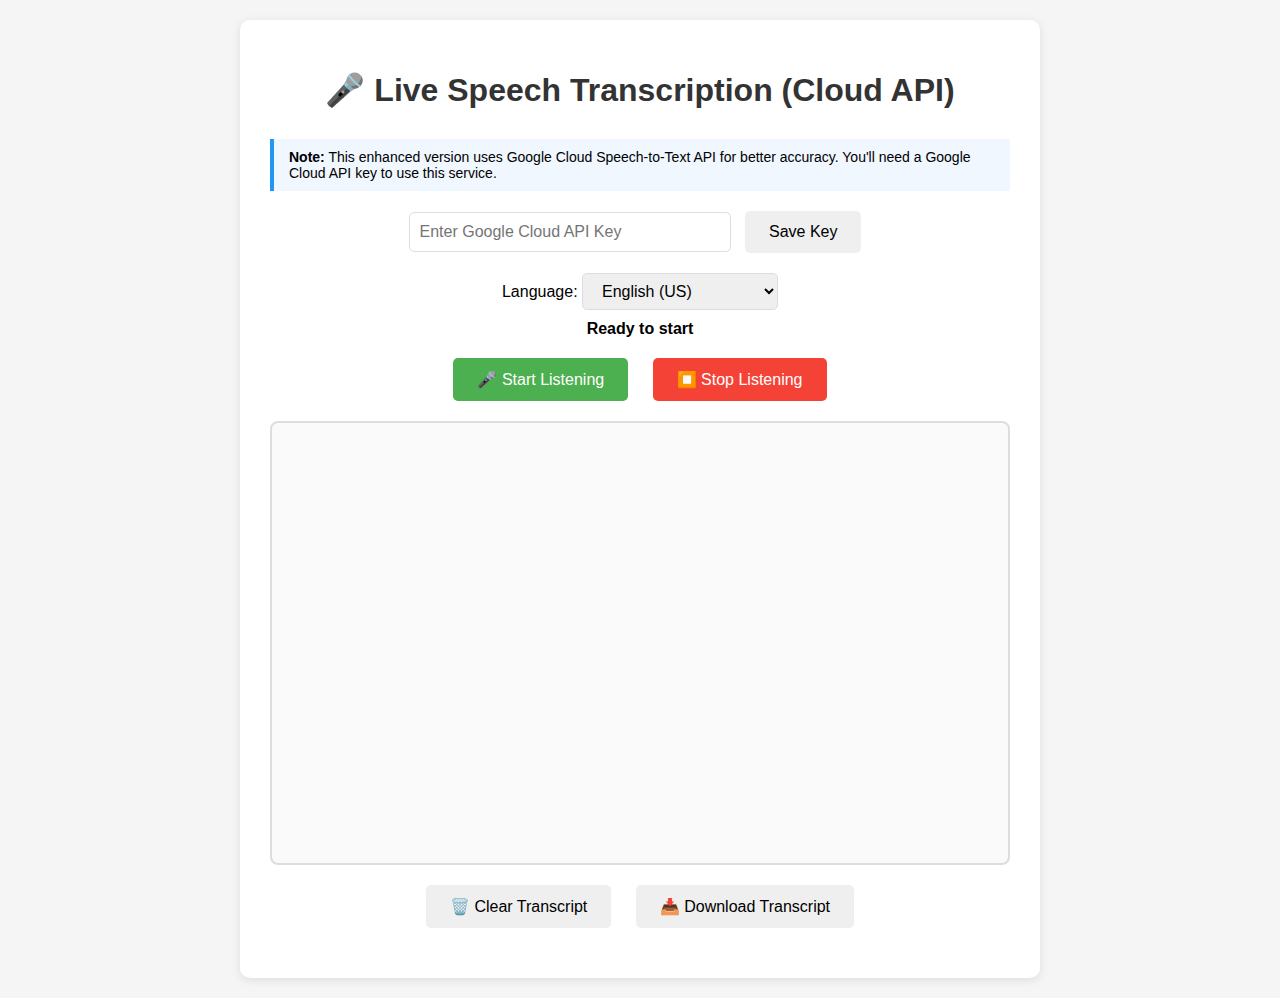
<file: transcript_gcp.html>
<!DOCTYPE html>
<html lang="en">
<head>
    <meta charset="UTF-8">
    <meta name="viewport" content="width=device-width, initial-scale=1.0">
    <title>Live Speech Transcription (Cloud API)</title>
    <style>
        body {
            font-family: 'Segoe UI', Tahoma, Geneva, Verdana, sans-serif;
            max-width: 800px;
            margin: 0 auto;
            padding: 20px;
            background-color: #f5f5f5;
        }
        
        .container {
            background: white;
            border-radius: 10px;
            padding: 30px;
            box-shadow: 0 2px 10px rgba(0,0,0,0.1);
        }
        
        h1 {
            color: #333;
            text-align: center;
            margin-bottom: 30px;
        }
        
        #transcript {
            border: 2px solid #ddd;
            border-radius: 8px;
            padding: 20px;
            height: 400px;
            overflow-y: auto;
            margin: 20px 0;
            background-color: #fafafa;
            line-height: 1.6;
        }
        
        .controls {
            text-align: center;
            margin: 20px 0;
        }
        
        button {
            padding: 12px 24px;
            font-size: 16px;
            border: none;
            border-radius: 5px;
            cursor: pointer;
            margin: 0 10px;
            transition: all 0.3s ease;
        }
        
        #startBtn {
            background-color: #4CAF50;
            color: white;
        }
        
        #startBtn:hover:not(:disabled) {
            background-color: #45a049;
        }
        
        #stopBtn {
            background-color: #f44336;
            color: white;
        }
        
        #stopBtn:hover:not(:disabled) {
            background-color: #da190b;
        }
        
        button:disabled {
            background-color: #cccccc;
            cursor: not-allowed;
        }
        
        .listening {
            animation: pulse 1.5s infinite;
        }
        
        @keyframes pulse {
            0% { transform: scale(1); }
            50% { transform: scale(1.05); }
            100% { transform: scale(1); }
        }
        
        .status {
            text-align: center;
            margin: 10px 0;
            font-weight: bold;
        }
        
        .interim {
            color: #666;
            font-style: italic;
        }
        
        .final {
            color: #000;
            margin-bottom: 10px;
        }
        
        .api-key-input {
            margin: 20px 0;
            text-align: center;
        }
        
        .api-key-input input {
            padding: 10px;
            width: 300px;
            border: 1px solid #ddd;
            border-radius: 5px;
            font-size: 16px;
        }
        
        .api-info {
            background-color: #f0f7ff;
            border-left: 4px solid #2196F3;
            padding: 10px 15px;
            margin: 15px 0;
            font-size: 14px;
        }
        
        .language-selector {
            margin: 10px 0;
            text-align: center;
        }
        
        .language-selector select {
            padding: 8px 15px;
            font-size: 16px;
            border: 1px solid #ddd;
            border-radius: 5px;
        }
    </style>
</head>
<body>
    <div class="container">
        <h1>🎤 Live Speech Transcription (Cloud API)</h1>
        
        <div class="api-info">
            <strong>Note:</strong> This enhanced version uses Google Cloud Speech-to-Text API for better accuracy. 
            You'll need a Google Cloud API key to use this service.
        </div>
        
        <div class="api-key-input">
            <input type="text" id="apiKey" placeholder="Enter Google Cloud API Key">
            <button id="saveApiKey">Save Key</button>
        </div>
        
        <div class="language-selector">
            <label for="languageSelect">Language: </label>
            <select id="languageSelect">
                <option value="en-US">English (US)</option>
                <option value="en-GB">English (UK)</option>
                <option value="es-ES">Spanish</option>
                <option value="fr-FR">French</option>
                <option value="de-DE">German</option>
                <option value="ja-JP">Japanese</option>
                <option value="zh-CN">Chinese (Simplified)</option>
            </select>
        </div>
        
        <div class="status" id="status">Ready to start</div>
        
        <div class="controls">
            <button id="startBtn">🎤 Start Listening</button>
            <button id="stopBtn" disabled>⏹️ Stop Listening</button>
        </div>
        
        <div id="transcript"></div>
        
        <div class="controls">
            <button id="clearBtn">🗑️ Clear Transcript</button>
            <button id="downloadBtn">📥 Download Transcript</button>
        </div>
    </div>

    <script>
        class CloudSpeechTranscriber {
            constructor() {
                this.isListening = false;
                this.mediaRecorder = null;
                this.audioChunks = [];
                this.transcriptElement = document.getElementById('transcript');
                this.statusElement = document.getElementById('status');
                this.startBtn = document.getElementById('startBtn');
                this.stopBtn = document.getElementById('stopBtn');
                this.clearBtn = document.getElementById('clearBtn');
                this.downloadBtn = document.getElementById('downloadBtn');
                this.apiKeyInput = document.getElementById('apiKey');
                this.saveApiKeyBtn = document.getElementById('saveApiKey');
                this.languageSelect = document.getElementById('languageSelect');
                
                this.fullTranscript = ''; // Store complete transcript
                this.apiKey = localStorage.getItem('googleCloudApiKey') || '';
                this.apiKeyInput.value = this.apiKey;
                
                this.setupEventListeners();
            }

            setupEventListeners() {
                this.startBtn.addEventListener('click', () => this.startListening());
                this.stopBtn.addEventListener('click', () => this.stopListening());
                this.clearBtn.addEventListener('click', () => this.clearTranscript());
                this.downloadBtn.addEventListener('click', () => this.downloadTranscript());
                this.saveApiKeyBtn.addEventListener('click', () => this.saveApiKey());
            }

            async startListening() {
                if (!this.apiKey) {
                    this.showError('Please enter your Google Cloud API key first');
                    return;
                }

                try {
                    // Request microphone permission
                    const stream = await navigator.mediaDevices.getUserMedia({ audio: true });
                    
                    // Set up media recorder
                    this.mediaRecorder = new MediaRecorder(stream, {
                        mimeType: 'audio/webm;codecs=opus'
                    });
                    
                    this.audioChunks = [];
                    
                    this.mediaRecorder.ondataavailable = (event) => {
                        if (event.data.size > 0) {
                            this.audioChunks.push(event.data);
                            this.sendAudioToAPI();
                        }
                    };
                    
                    // Start recording in 1-second chunks
                    this.mediaRecorder.start(1000);
                    this.isListening = true;
                    this.startBtn.disabled = true;
                    this.stopBtn.disabled = false;
                    this.startBtn.classList.add('listening');
                    this.updateStatus('Listening... Speak now!', 'green');
                    
                } catch (error) {
                    console.error('Error accessing microphone:', error);
                    this.showError('Microphone access denied. Please allow microphone permissions.');
                }
            }

            stopListening() {
                if (this.mediaRecorder && this.isListening) {
                    this.mediaRecorder.stop();
                    this.mediaRecorder.stream.getTracks().forEach(track => track.stop());
                    this.isListening = false;
                    this.startBtn.disabled = false;
                    this.stopBtn.disabled = true;
                    this.startBtn.classList.remove('listening');
                    this.updateStatus('Stopped listening', 'red');
                }
            }

            async sendAudioToAPI() {
                if (this.audioChunks.length === 0) return;
                
                try {
                    // Create a blob from audio chunks
                    const audioBlob = new Blob(this.audioChunks, { type: 'audio/webm' });
                    
                    // Convert to base64 for API
                    const base64Audio = await this.blobToBase64(audioBlob);
                    
                    // Prepare request to Google Cloud Speech-to-Text API
                    const request = {
                        config: {
                            encoding: 'WEBM_OPUS',
                            sampleRateHertz: 48000,
                            languageCode: this.languageSelect.value,
                            enableAutomaticPunctuation: true,
                            model: 'default'
                        },
                        audio: {
                            content: base64Audio.split(',')[1] // Remove data URL prefix
                        }
                    };
                    
                    // Send to Google Cloud API
                    const response = await fetch(
                        `https://speech.googleapis.com/v1/speech:recognize?key=${this.apiKey}`,
                        {
                            method: 'POST',
                            headers: {
                                'Content-Type': 'application/json',
                            },
                            body: JSON.stringify(request)
                        }
                    );
                    
                    if (!response.ok) {
                        throw new Error(`API error: ${response.status}`);
                    }
                    
                    const data = await response.json();
                    
                    // Process results
                    if (data.results && data.results.length > 0) {
                        const transcript = data.results[0].alternatives[0].transcript;
                        const isFinal = data.results[0].isFinal || true; // Google API returns final results
                        
                        this.updateTranscript(transcript, isFinal);
                    }
                    
                    // Clear processed chunks
                    this.audioChunks = [];
                    
                } catch (error) {
                    console.error('Error with speech recognition:', error);
                    
                    if (error.message.includes('API error: 400')) {
                        this.showError('Invalid API key or request format. Please check your API key.');
                    } else if (error.message.includes('API error: 403')) {
                        this.showError('API key does not have permission to use Speech-to-Text API.');
                    } else {
                        this.showError('Error connecting to speech recognition service.');
                    }
                    
                    this.stopListening();
                }
            }

            blobToBase64(blob) {
                return new Promise((resolve, reject) => {
                    const reader = new FileReader();
                    reader.onloadend = () => resolve(reader.result);
                    reader.onerror = reject;
                    reader.readAsDataURL(blob);
                });
            }

            updateTranscript(transcript, isFinal) {
                // Remove any existing interim result
                const existingInterim = this.transcriptElement.querySelector('.interim');
                if (existingInterim) {
                    existingInterim.remove();
                }

                // Add transcript
                if (transcript) {
                    if (isFinal) {
                        this.fullTranscript += transcript + ' ';
                        const finalElement = document.createElement('div');
                        finalElement.textContent = transcript;
                        finalElement.className = 'final';
                        this.transcriptElement.appendChild(finalElement);
                    } else {
                        const interimElement = document.createElement('div');
                        interimElement.textContent = transcript;
                        interimElement.className = 'interim';
                        this.transcriptElement.appendChild(interimElement);
                    }
                }

                // Auto-scroll to bottom
                this.transcriptElement.scrollTop = this.transcriptElement.scrollHeight;
            }

            clearTranscript() {
                this.transcriptElement.innerHTML = '';
                this.fullTranscript = '';
                this.updateStatus('Transcript cleared', 'blue');
            }

            downloadTranscript() {
                if (!this.fullTranscript.trim()) {
                    alert('No transcript to download');
                    return;
                }

                const blob = new Blob([this.fullTranscript], { type: 'text/plain' });
                const url = URL.createObjectURL(blob);
                const a = document.createElement('a');
                a.href = url;
                a.download = `transcript-${new Date().toISOString().split('T')[0]}.txt`;
                document.body.appendChild(a);
                a.click();
                document.body.removeChild(a);
                URL.revokeObjectURL(url);
            }

            saveApiKey() {
                this.apiKey = this.apiKeyInput.value.trim();
                if (this.apiKey) {
                    localStorage.setItem('googleCloudApiKey', this.apiKey);
                    this.updateStatus('API key saved', 'green');
                } else {
                    this.showError('Please enter a valid API key');
                }
            }

            updateStatus(message, color = 'black') {
                this.statusElement.textContent = message;
                this.statusElement.style.color = color;
            }

            showError(message) {
                this.updateStatus(message, 'red');
                alert(message);
            }
        }

        // Initialize when page loads
        document.addEventListener('DOMContentLoaded', () => {
            new CloudSpeechTranscriber();
        });
    </script>
</body>
</html>
</file>
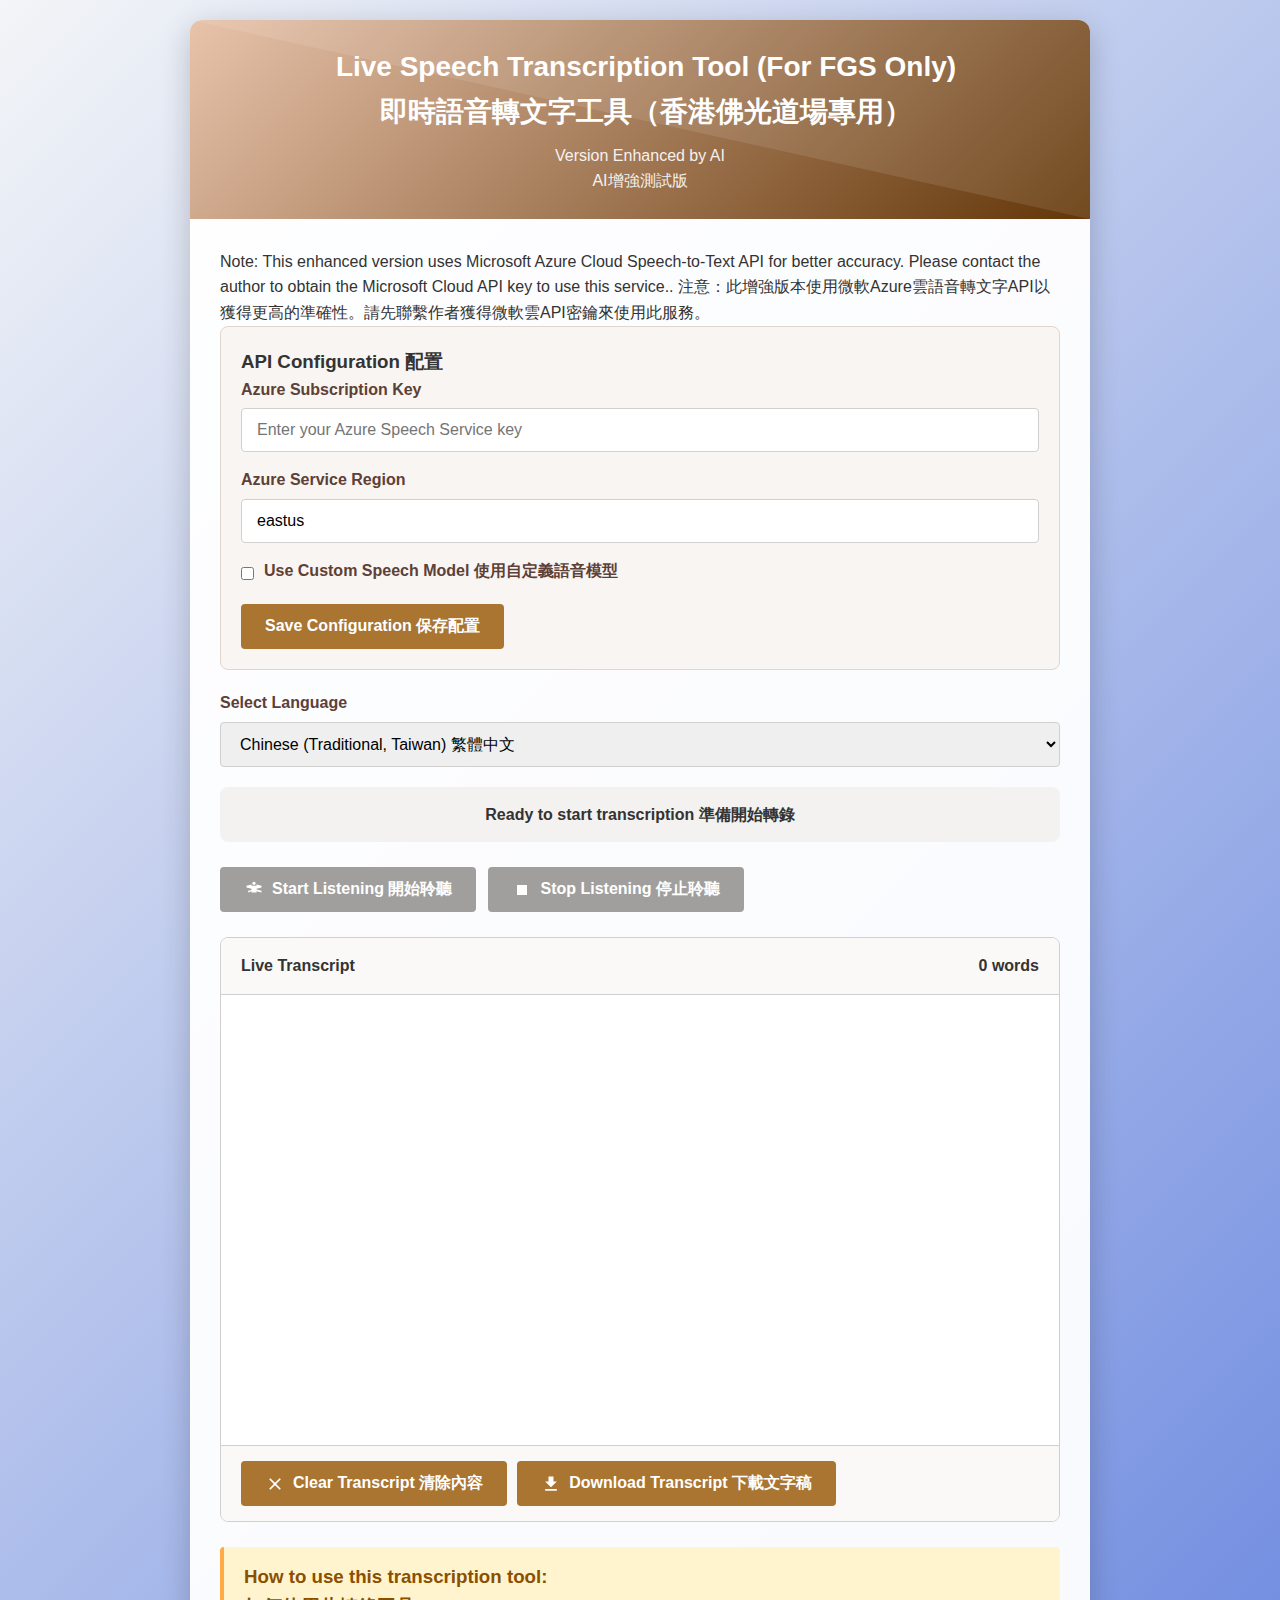
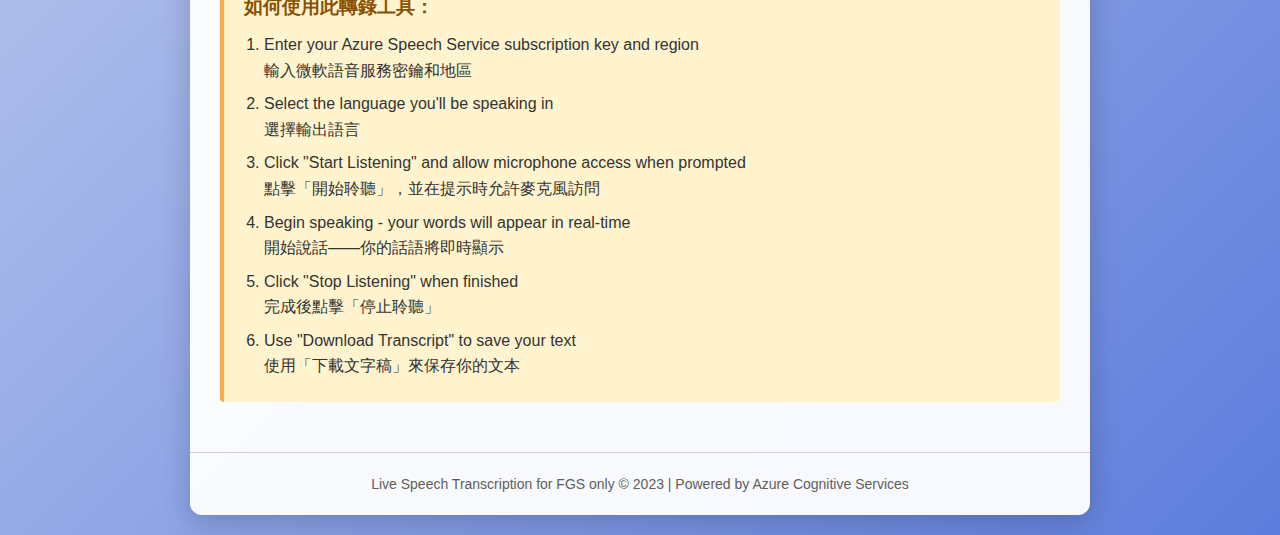
<file: v1.0.4/transcript_azure_v3.html>
<!DOCTYPE html>
<html lang="en">
<head>
    <meta charset="UTF-8">
    <meta name="viewport" content="width=device-width, initial-scale=1.0">
    <meta name="author" content="Claire Lu 盧華超">

    <title>Speech Transcription Tool</title>
    <style>
     

        * {
            margin: 0;
            padding: 0;
            box-sizing: border-box;
        }
        /* 整體頁面樣式 */
        body {
            font-family: 'Segoe UI', Tahoma, Geneva, Verdana, sans-serif;
            line-height: 1.6;
            color: #333;
            min-height: 100vh;
            padding: 20px;
             /* Gradient background */
            background: linear-gradient(135deg, #f3f5f7 0%, #5d7ddd 100%);
        }
        
        /* Overlay to improve text readability */
        body::before {
            content: '';
            position: absolute;
            top: 0;
            left: 0;
            right: 0;
            bottom: 0;
           /* background: rgba(255, 255, 255, 0.85); */
            z-index: -1;
        }
        
        
        /* 主要內容容器 */
        .container {
            max-width: 900px;
            margin: 0 auto;
            background: rgba(255, 255, 255, 0.95);
            border-radius: 12px;
            box-shadow: 0 8px 30px rgba(0, 0, 0, 0.2);
            overflow: hidden;
            position: relative;
            z-index: 1;
        }
        
        /* 標題樣式 */
        header {
            background: linear-gradient(135deg, #e8c3ab 0%, #633608 100%);
            color: white;
            padding: 25px 30px;
            text-align: center;
            position: relative;
            overflow: hidden;
        }
        
        header::before {
            content: '';
            position: absolute;
            top: 0;
            left: 0;
            right: 0;
            bottom: 0;
            background: url('data:image/svg+xml;utf8,<svg xmlns="http://www.w3.org/2000/svg" viewBox="0 0 100 100" preserveAspectRatio="none"><path d="M0,0 L100,0 L100,100 Z" fill="rgba(255,255,255,0.1)"/></svg>');
            background-size: cover;
        }
        
        h1 {
            font-size: 28px;
            margin-bottom: 8px;
            display: flex;
            align-items: center;
            justify-content: center;
            gap: 12px;
            position: relative;
        }
        
        .tagline {
            font-size: 16px;
            opacity: 0.9;
            position: relative;
        }
        
        .content {
            padding: 30px;
        }
        
        .api-config {
            background: #f8f5f2;
            border-radius: 8px;
            padding: 20px;
            margin-bottom: 15px;
            border: 1px solid #e0d6cc;
        }
        
        .form-group {
            margin-bottom: 15px;
        }
        
        label {
            display: block;
            margin-bottom: 6px;
            font-weight: 600;
            color: #5D4037;
        }
        
        input, select {
            width: 100%;
            padding: 12px 15px;
            border: 1px solid #d2d0ce;
            border-radius: 4px;
            font-size: 16px;
            transition: border-color 0.2s;
        }
        
        input:focus, select:focus {
            outline: none;
            border-color: #8B4513;
            box-shadow: 0 0 0 2px rgba(139, 69, 19, 0.2);
        }
        
        .checkbox-group {
            display: flex;
            align-items: center;
            gap: 10px;
            margin-bottom: 15px;
        }
        
        .checkbox-group input[type="checkbox"] {
            width: auto;
        }
        
        .custom-model-config {
            background: #f0f7ff;
            border: 1px solid #cce5ff;
            border-radius: 6px;
            padding: 15px;
            margin-top: 10px;
            display: none;
        }
        
        .custom-model-config.active {
            display: block;
        }
        
        .btn {
            display: inline-flex;
            align-items: center;
            justify-content: center;
            gap: 8px;
            padding: 12px 24px;
            background: #a97531;
            color: white;
            border: none;
            border-radius: 4px;
            font-size: 16px;
            font-weight: 600;
            cursor: pointer;
            transition: all 0.2s;
        }
        
        .btn:hover {
            background: #2d68a0f7;
            transform: translateY(-2px);
            box-shadow: 0 4px 8px rgba(0, 0, 0, 0.1);
        }
        
        .btn:active {
            transform: translateY(0);
        }
        
        .btn:disabled {
            background: #a19f9d;
            cursor: not-allowed;
            transform: none;
            box-shadow: none;
        }
        
        .btn-success {
            background: #388E3C;
        }
        
        .btn-success:hover {
            background: #2E7D32;
        }
        
        .btn-danger {
            background: #D32F2F;
        }
        
        .btn-danger:hover {
            background: #C62828;
        }
        
        .btn-secondary {
            background: #a97531;
        }
        
        .btn-secondary:hover {
            background: #4E342E;
        }
        
        .controls {
            display: flex;
            gap: 12px;
            margin: 25px 0;
            flex-wrap: wrap;
        }
        
        .status {
            text-align: center;
            padding: 15px;
            border-radius: 8px;
            margin: 20px 0;
            font-weight: 600;
            background: #f3f2f1;
        }
        
        .status-listening {
            background: #dff6dd;
            color: #107c10;
            animation: pulse 1.5s infinite;
        }
        
        @keyframes pulse {
            0% { opacity: 1; }
            50% { opacity: 0.8; }
            100% { opacity: 1; }
        }
        
        .transcript-container {
            border: 1px solid #d2d0ce;
            border-radius: 8px;
            overflow: hidden;
            margin: 25px 0;
        }
        
        .transcript-header {
            background: #faf9f8;
            padding: 15px 20px;
            border-bottom: 1px solid #d2d0ce;
            font-weight: 600;
            display: flex;
            justify-content: space-between;
            align-items: center;
        }

        /* 轉文字內容顯示區域 */
        #transcript {
            height: 450px;
            overflow-y: auto;
            padding: 20px;
            background: white;
            line-height: 1.8;
            font-size: 32px;
            font-family: "Kaiti TC", "Times New Roman", serif;
        }
        
        .transcript-footer {
            background: #faf9f8;
            padding: 15px 20px;
            border-top: 1px solid #d2d0ce;
            display: flex;
            justify-content: space-between;
            align-items: center;
            flex-wrap: wrap;
            gap: 10px;
        }
        
        .transcript-actions {
            display: flex;
            gap: 10px;
        }
        
        .interim {
            color: #605e5c;
            font-style: italic;
        }
        
        .final {
            color: #323130;
            margin-bottom: 12px;
            padding-bottom: 12px;
            border-bottom: 1px solid #f3f2f1;
        }
        
        .language-selector {
            display: flex;
            gap: 15px;
            margin: 20px 0;
            flex-wrap: wrap;
        }
        
        .language-option {
            flex: 1;
            min-width: 200px;
        }
        
        .instructions {
            background: #fff4ce;
            border-left: 4px solid #ffaa44;
            padding: 15px 20px;
            margin: 20px 0;
            border-radius: 4px;
        }
        
        .instructions h3 {
            margin-bottom: 10px;
            color: #8a5000;
        }
        
        .instructions ol {
            padding-left: 20px;
        }
        
        .instructions li {
            margin-bottom: 8px;
        }
        
        footer {
            text-align: center;
            padding: 20px;
            color: #605e5c;
            font-size: 14px;
            border-top: 1px solid #d2d0ce;
        }
        
        .temple-icon {
            font-size: 24px;
        }
        
        @media (max-width: 768px) {
            .controls {
                flex-direction: column;
            }
            
            .btn {
                width: 100%;
            }
            
            .language-option {
                min-width: 100%;
            }
            
            .transcript-footer {
                flex-direction: column;
                align-items: stretch;
            }
            
            .transcript-actions {
                width: 100%;
                justify-content: space-between;
            }
            
            .transcript-actions .btn {
                flex: 1;
            }
        }
    </style>
</head>
<body>
    <div class="container">
        <header>
            <h1>
                <span class="temple-icon"></span>
                Live Speech Transcription Tool (For FGS Only)<br>即時語音轉文字工具（香港佛光道場專用）
            </h1>
            <p class="tagline">Version Enhanced by AI<br>AI增強測試版</p>
        </header>
        
        <div class="content">
            <stong>Note:</stong> This enhanced version uses Microsoft Azure Cloud Speech-to-Text API for better accuracy. Please contact the author to obtain the Microsoft Cloud API key to use this service..
注意：此增強版本使用微軟Azure雲語音轉文字API以獲得更高的準確性。請先聯繫作者獲得微軟雲API密鑰來使用此服務。
            <div class="api-config">
                <h3>API Configuration 配置</h3>
                <div class="form-group">
                    <label for="subscriptionKey">Azure Subscription Key</label>
                    <input type="password" id="subscriptionKey" placeholder="Enter your Azure Speech Service key">
                </div>
                <div class="form-group">
                    <label for="serviceRegion">Azure Service Region</label>
                    <input type="text" id="serviceRegion" placeholder="e.g., eastus, westeurope" value="eastus">
                </div>
                
                <div class="checkbox-group">
                    <input type="checkbox" id="useCustomModel">
                    <label for="useCustomModel">Use Custom Speech Model 使用自定義語音模型</label>
                </div>
                
                <div class="custom-model-config" id="customModelConfig">
                    <div class="form-group">
                        <label for="customEndpointId">Custom Model Endpoint ID</label>
                        <input type="text" id="customEndpointId" placeholder="Enter your custom endpoint ID">
                    </div>
                </div>
                
                <button id="saveConfig" class="btn">Save Configuration 保存配置</button>
            </div>
            
            <div class="language-selector">
                <div class="language-option">
                    <label for="language">Select Language</label>
                    <select id="language">
                        <option value="zh-TW">Chinese (Traditional, Taiwan) 繁體中文</option>
                        <option value="zh-CN">Chinese (Simplified, Mandarin) 簡體中文</option>
                        <option value="en-US">English (United States)</option>
                       <!--   <option value="fr-FR">French (France)</option>  --> 

                    </select>
                </div>
            </div>
            
            <div class="status" id="status">
                Ready to start transcription 準備開始轉錄
            </div>
            
            <div class="controls">
                <button id="startBtn" class="btn btn-success" disabled>
                    <svg width="20" height="20" viewBox="0 0 24 24" fill="currentColor">
                        <path d="M12 2C13.1 2 14 2.9 14 4C14 5.1 13.1 6 12 6C10.9 6 10 5.1 10 4C10 2.9 10.9 2 12 2ZM21 9V7L15 5.5V7H9V5.5L3 7V9L9 10.5V12L5 13V15L9 13.5V15H15V13.5L21 15V13L15 11.5V10.5L21 9Z"/>
                    </svg>
                    Start Listening 開始聆聽
                </button>
                <button id="stopBtn" class="btn btn-danger" disabled>
                    <svg width="20" height="20" viewBox="0 0 24 24" fill="currentColor">
                        <rect x="6" y="6" width="12" height="12"/>
                    </svg>
                    Stop Listening 停止聆聽
                </button>
            </div>
            
            <div class="transcript-container">
                <div class="transcript-header">
                    <span>Live Transcript</span>
                    <span id="wordCount">0 words</span>
                </div>
                <div id="transcript"></div>
                <div class="transcript-footer">
                    <div class="transcript-actions">
                        <button id="clearBtn" class="btn btn-secondary">
                            <svg width="20" height="20" viewBox="0 0 24 24" fill="currentColor">
                                <path d="M19,6.41L17.59,5L12,10.59L6.41,5L5,6.41L10.59,12L5,17.59L6.41,19L12,13.41L17.59,19L19,17.59L13.41,12L19,6.41Z"/>
                            </svg>
                            Clear Transcript 清除內容
                        </button>
                        <button id="downloadBtn" class="btn btn-secondary">
                            <svg width="20" height="20" viewBox="0 0 24 24" fill="currentColor">
                                <path d="M5,20H19V18H5M19,9H15V3H9V9H5L12,16L19,9Z"/>
                            </svg>
                            Download Transcript 下載文字稿
                        </button>
                    </div>
                </div>
            </div>
            
            <div class="instructions">
                <h3>How to use this transcription tool: <br>如何使用此轉錄工具：</h3>
                <ol>
                    <li>Enter your Azure Speech Service subscription key and region<br>輸入微軟語音服務密鑰和地區</li>
                    <li>Select the language you'll be speaking in<br>選擇輸出語言</li>
                    <li>Click "Start Listening" and allow microphone access when prompted<br>點擊「開始聆聽」，並在提示時允許麥克風訪問</li>
                    <li>Begin speaking - your words will appear in real-time<br>開始說話——你的話語將即時顯示</li>
                    <li>Click "Stop Listening" when finished<br>完成後點擊「停止聆聽」</li>
                    <li>Use "Download Transcript" to save your text<br>使用「下載文字稿」來保存你的文本</li>
                   

                </ol>
            </div>
        </div>
        
        <footer>
            <p>Live Speech Transcription for FGS only &copy; 2023 | Powered by Azure Cognitive Services</p>
        </footer>
    </div>

    <!-- Microsoft Cognitive Services Speech SDK -->
    <script src="https://aka.ms/csspeech/jsbrowserpackageraw"></script>
    
    <script>
        class MicrosoftSpeechTranscriber {
            constructor() {
                this.recognizer = null;
                this.isListening = false;
                
                // DOM elements
                this.transcriptElement = document.getElementById('transcript');
                this.statusElement = document.getElementById('status');
                this.wordCountElement = document.getElementById('wordCount');
                this.startBtn = document.getElementById('startBtn');
                this.stopBtn = document.getElementById('stopBtn');
                this.clearBtn = document.getElementById('clearBtn');
                this.downloadBtn = document.getElementById('downloadBtn');
                this.subscriptionKeyInput = document.getElementById('subscriptionKey');
                this.serviceRegionInput = document.getElementById('serviceRegion');
                this.saveConfigBtn = document.getElementById('saveConfig');
                this.languageSelect = document.getElementById('language');
                this.useCustomModelCheckbox = document.getElementById('useCustomModel');
                this.customEndpointIdInput = document.getElementById('customEndpointId');
                this.customModelConfig = document.getElementById('customModelConfig');
                
                // Configuration
                this.subscriptionKey = localStorage.getItem('azureSpeechKey') || '';
                this.serviceRegion = localStorage.getItem('azureSpeechRegion') || 'eastus';
                this.useCustomModel = localStorage.getItem('useCustomModel') === 'true';
                this.customEndpointId = localStorage.getItem('customEndpointId') || '';
                
                this.subscriptionKeyInput.value = this.subscriptionKey;
                this.serviceRegionInput.value = this.serviceRegion;
                this.useCustomModelCheckbox.checked = this.useCustomModel;
                this.customEndpointIdInput.value = this.customEndpointId;
                
                // Transcript storage
                this.fullTranscript = '';
                
                this.setupEventListeners();
                this.updateUI();
                this.toggleCustomModelConfig();
            }
            
            setupEventListeners() {
                this.startBtn.addEventListener('click', () => this.startTranscription());
                this.stopBtn.addEventListener('click', () => this.stopTranscription());
                this.clearBtn.addEventListener('click', () => this.clearTranscript());
                this.downloadBtn.addEventListener('click', () => this.downloadTranscript());
                this.saveConfigBtn.addEventListener('click', () => this.saveConfiguration());
                this.useCustomModelCheckbox.addEventListener('change', () => this.toggleCustomModelConfig());
                
                // Enable start button if we have configuration
                if (this.subscriptionKey && this.serviceRegion) {
                    this.startBtn.disabled = false;
                }
            }
            
            toggleCustomModelConfig() {
                if (this.useCustomModelCheckbox.checked) {
                    this.customModelConfig.classList.add('active');
                } else {
                    this.customModelConfig.classList.remove('active');
                }
            }
            
            saveConfiguration() {
                this.subscriptionKey = this.subscriptionKeyInput.value.trim();
                this.serviceRegion = this.serviceRegionInput.value.trim();
                this.useCustomModel = this.useCustomModelCheckbox.checked;
                this.customEndpointId = this.customEndpointIdInput.value.trim();
                
                if (!this.subscriptionKey) {
                    this.updateStatus('Please enter a valid subscription key', 'error');
                    return;
                }
                
                if (!this.serviceRegion) {
                    this.updateStatus('Please enter a service region', 'error');
                    return;
                }
                
                if (this.useCustomModel && !this.customEndpointId) {
                    this.updateStatus('Please enter a custom endpoint ID when using custom model', 'error');
                    return;
                }
                
                // Save to localStorage
                localStorage.setItem('azureSpeechKey', this.subscriptionKey);
                localStorage.setItem('azureSpeechRegion', this.serviceRegion);
                localStorage.setItem('useCustomModel', this.useCustomModel);
                localStorage.setItem('customEndpointId', this.customEndpointId);
                
                this.updateStatus('Configuration saved successfully', 'success');
                this.startBtn.disabled = false;
            }
            
            async startTranscription() {
                if (!this.subscriptionKey || !this.serviceRegion) {
                    this.updateStatus('Please configure your Azure Speech Service first', 'error');
                    return;
                }
                
                if (this.useCustomModel && !this.customEndpointId) {
                    this.updateStatus('Please configure custom endpoint ID for custom model', 'error');
                    return;
                }
                
                try {
                    const speechConfig = SpeechSDK.SpeechConfig.fromSubscription(
                        this.subscriptionKey, 
                        this.serviceRegion
                    );
                    
                    // Set language
                    speechConfig.speechRecognitionLanguage = this.languageSelect.value;
                    
                    // Apply custom model if enabled
                    if (this.useCustomModel) {
                        speechConfig.endpointId = this.customEndpointId;
                        console.log('Using custom speech model with endpoint:', this.customEndpointId);
                    }
                    
                    // Create audio config
                    const audioConfig = SpeechSDK.AudioConfig.fromDefaultMicrophoneInput();
                    
                    // Create recognizer
                    this.recognizer = new SpeechSDK.SpeechRecognizer(speechConfig, audioConfig);
                    
                    // Setup event handlers
                    this.recognizer.recognizing = (s, e) => {
                        this.updateTranscript(e.result.text, false);
                    };
                    
                    this.recognizer.recognized = (s, e) => {
                        if (e.result.reason === SpeechSDK.ResultReason.RecognizedSpeech) {
                            this.updateTranscript(e.result.text, true);
                        }
                    };
                    
                    this.recognizer.canceled = (s, e) => {
                        console.log(`CANCELED: Reason=${e.reason}`);
                        
                        if (e.reason === SpeechSDK.CancellationReason.Error) {
                            console.log(`CANCELED: ErrorCode=${e.errorCode}, ErrorDetails=${e.errorDetails}`);
                            this.updateStatus(`Recognition error: ${e.errorDetails}`, 'error');
                        }
                        
                        this.stopTranscription();
                    };
                    
                    // Start recognition
                    this.recognizer.startContinuousRecognitionAsync(
                        () => {
                            this.isListening = true;
                            this.updateUI();
                            const modelType = this.useCustomModel ? 'Custom Model' : 'Standard Model';
                            this.updateStatus(`Listening... Speak now! (${modelType})`, 'listening');
                        },
                        (err) => {
                            console.error('Error starting recognition:', err);
                            this.updateStatus('Error starting speech recognition', 'error');
                        }
                    );
                    
                } catch (error) {
                    console.error('Error initializing speech recognition:', error);
                    this.updateStatus('Error initializing speech recognition. Check your configuration.', 'error');
                }
            }
            
            stopTranscription() {
                if (this.recognizer) {
                    this.recognizer.stopContinuousRecognitionAsync(
                        () => {
                            this.isListening = false;
                            this.updateUI();
                            this.updateStatus('Transcription stopped', 'stopped');
                            this.recognizer.close();
                            this.recognizer = null;
                        },
                        (err) => {
                            console.error('Error stopping recognition:', err);
                            this.updateStatus('Error stopping recognition', 'error');
                        }
                    );
                } else {
                    this.isListening = false;
                    this.updateUI();
                    this.updateStatus('Transcription stopped 轉錄已停止', 'stopped');
                }
            }
            
            updateTranscript(text, isFinal) {
                if (!text) return;
                
                // Remove any existing interim result
                const existingInterim = this.transcriptElement.querySelector('.interim');
                if (existingInterim) {
                    existingInterim.remove();
                }
                
                // Add to full transcript if final
                if (isFinal) {
                    this.fullTranscript += text + ' ';
                    
                    const finalElement = document.createElement('div');
                    finalElement.textContent = text;
                    finalElement.className = 'final';
                    this.transcriptElement.appendChild(finalElement);
                } else {
                    // Add interim result
                    const interimElement = document.createElement('div');
                    interimElement.textContent = text;
                    interimElement.className = 'interim';
                    this.transcriptElement.appendChild(interimElement);
                }
                
                // Auto-scroll to bottom
                this.transcriptElement.scrollTop = this.transcriptElement.scrollHeight;
                
                // Update word count
                this.updateWordCount();
            }
            
            updateWordCount() {
                const wordCount = this.fullTranscript.trim() ? this.fullTranscript.trim().split(/\s+/).length : 0;
                this.wordCountElement.textContent = `${wordCount} words`;
            }
            
            clearTranscript() {
                this.transcriptElement.innerHTML = '';
                this.fullTranscript = '';
                this.updateWordCount();
                this.updateStatus('Transcript cleared 文稿已清除', 'success');
            }
            
            downloadTranscript() {
                if (!this.fullTranscript.trim()) {
                    this.updateStatus('No transcript to download 沒有可下載的文字稿', 'error');
                    return;
                }
                
                const blob = new Blob([this.fullTranscript], { type: 'text/plain' });
                const url = URL.createObjectURL(blob);
                const a = document.createElement('a');
                a.href = url;
                a.download = `transcript-${new Date().toISOString().split('T')[0]}.txt`;
                document.body.appendChild(a);
                a.click();
                document.body.removeChild(a);
                URL.revokeObjectURL(url);
                
                this.updateStatus('Transcript downloaded', 'success');
            }
            
            updateStatus(message, type) {
                this.statusElement.textContent = message;
                
                // Remove all status classes
                this.statusElement.classList.remove('status-listening');
                
                // Add appropriate class based on type
                if (type === 'listening') {
                    this.statusElement.classList.add('status-listening');
                } else if (type === 'error') {
                    this.statusElement.style.background = '#fde7e9';
                    this.statusElement.style.color = '#a4262c';
                } else if (type === 'success') {
                    this.statusElement.style.background = '#dff6dd';
                    this.statusElement.style.color = '#107c10';
                } else {
                    this.statusElement.style.background = '#f3f2f1';
                    this.statusElement.style.color = '#323130';
                }
            }
            
            updateUI() {
                this.startBtn.disabled = this.isListening || !this.subscriptionKey || !this.serviceRegion;
                this.stopBtn.disabled = !this.isListening;
            }
        }
        
        // Initialize when page loads
        document.addEventListener('DOMContentLoaded', () => {
            new MicrosoftSpeechTranscriber();
        });
    </script>
</body>
</html>
</file>
<file: styles.css>
* {
            margin: 0;
            padding: 0;
            box-sizing: border-box;
        }
        /* 整體頁面樣式 */
        body {
            font-family: 'Segoe UI', Tahoma, Geneva, Verdana, sans-serif;
            line-height: 1.6;
            color: #333;
            min-height: 100vh;
            padding: 20px;
             /* Gradient background */
            background: linear-gradient(135deg, #f3f5f7 0%, #5d7ddd 100%);
        }
        
        /* Overlay to improve text readability */
        body::before {
            content: '';
            position: absolute;
            top: 0;
            left: 0;
            right: 0;
            bottom: 0;
           /* background: rgba(255, 255, 255, 0.85); */
            z-index: -1;
        }
        
        /* Login Modal Styles */
        .login-modal {
            position: fixed;
            top: 0;
            left: 0;
            width: 100%;
            height: 100%;
            background: rgba(148, 185, 225, 0.399);
            display: flex;
            justify-content: center;
            align-items: center;
            z-index: 1000;
        }
        
        .login-container {
            background: rgb(247, 247, 245);
            padding: 30px;
            border-radius: 12px;
            box-shadow: 0 8px 30px rgba(0, 0, 0, 0.3);
            width: 90%;
            max-width: 400px;
        }
        
        .login-container h2 {
            text-align: center;
            margin-bottom: 20px;
            color: #633608;
        }
        
        .login-form-group {
            margin-bottom: 15px;
        }
        
        .login-form-group label {
            display: block;
            margin-bottom: 6px;
            font-weight: 600;
            color: #5D4037;
        }
        
        .login-form-group input {
            width: 100%;
            padding: 12px 15px;
            border: 1px solid #d2d0ce;
            border-radius: 4px;
            font-size: 16px;
            transition: border-color 0.2s;
        }
        
        .login-form-group input:focus {
            outline: none;
            border-color: #8B4513;
            box-shadow: 0 0 0 2px rgba(139, 69, 19, 0.2);
        }
        
        .login-btn {
            width: 100%;
            padding: 12px;
            background: #a97531;
            color: white;
            border: none;
            border-radius: 4px;
            font-size: 16px;
            font-weight: 600;
            cursor: pointer;
            transition: all 0.2s;
            margin-top: 10px;
        }
        
        .login-btn:hover {
            background: #2d68a0f7;
            transform: translateY(-2px);
            box-shadow: 0 4px 8px rgba(0, 0, 0, 0.1);
        }
        
        .login-error {
            color: #D32F2F;
            text-align: center;
            margin-top: 10px;
            display: none;
        }
        
        .user-info {
            position: absolute;
            top: 20px;
            right: 20px;
            background: rgba(255, 255, 255, 0.9);
            padding: 10px 15px;
            border-radius: 4px;
            font-size: 14px;
            display: none;
        }
        
        /* 主要內容容器 */
        .container {
            max-width: 900px;
            margin: 0 auto;
            background: rgba(255, 255, 255, 0.95);
            border-radius: 12px;
            box-shadow: 0 8px 30px rgba(0, 0, 0, 0.2);
            overflow: hidden;
            position: relative;
            z-index: 1;
            display: none; /* Hidden until login */
        }
        
        /* 標題樣式 */
        header {
            background: linear-gradient(135deg, #e8c3ab 0%, #633608 100%);
            color: white;
            padding: 25px 30px;
            text-align: center;
            position: relative;
            overflow: hidden;
        }
        
        header::before {
            content: '';
            position: absolute;
            top: 0;
            left: 0;
            right: 0;
            bottom: 0;
            background: url('data:image/svg+xml;utf8,<svg xmlns="http://www.w3.org/2000/svg" viewBox="0 0 100 100" preserveAspectRatio="none"><path d="M0,0 L100,0 L100,100 Z" fill="rgba(255,255,255,0.1)"/></svg>');
            background-size: cover;
        }
        
        h1 {
            font-size: 28px;
            margin-bottom: 8px;
            display: flex;
            align-items: center;
            justify-content: center;
            gap: 12px;
            position: relative;
        }
        
        .tagline {
            font-size: 16px;
            opacity: 0.9;
            position: relative;
        }
        
        .content {
            padding: 30px;
        }
        
        .api-config {
            background: #f8f5f2;
            border-radius: 8px;
            padding: 20px;
            margin-bottom: 15px;
            border: 1px solid #e0d6cc;
            display: none; /* Hidden as API is now configured in code */
        }
        
        .form-group {
            margin-bottom: 15px;
        }
        
        label {
            display: block;
            margin-bottom: 6px;
            font-weight: 600;
            color: #5D4037;
        }
        
        input, select {
            width: 100%;
            padding: 12px 15px;
            border: 1px solid #d2d0ce;
            border-radius: 4px;
            font-size: 16px;
            transition: border-color 0.2s;
        }
        
        input:focus, select:focus {
            outline: none;
            border-color: #8B4513;
            box-shadow: 0 0 0 2px rgba(139, 69, 19, 0.2);
        }
        
        .checkbox-group {
            display: flex;
            align-items: center;
            gap: 15px;
            margin-bottom: 15px;
            padding: 10px;
            background: #f0f7ff;
            border-radius: 6px;
            border: 1px solid #cce5ff;
        }
        
        .checkbox-group input[type="checkbox"] {
            width: auto;
        }
        
        .custom-model-config {
            background: #f0f7ff;
            border: 1px solid #e6eef6;
            border-radius: 6px;
            padding: 15px;
            margin-top: 10px;
            display: none;
        }
        
        .custom-model-config.active {
            display: block;
        }
        
        .btn {
            display: inline-flex;
            align-items: center;
            justify-content: center;
            gap: 8px;
            padding: 12px 24px;
            background: #a97531;
            color: white;
            border: none;
            border-radius: 4px;
            font-size: 16px;
            font-weight: 600;
            cursor: pointer;
            transition: all 0.2s;
        }
        
        .btn:hover {
            background: #2d68a0f7;
            transform: translateY(-2px);
            box-shadow: 0 4px 8px rgba(0, 0, 0, 0.1);
        }
        
        .btn:active {
            transform: translateY(0);
        }
        
        .btn:disabled {
            background: #a19f9d;
            cursor: not-allowed;
            transform: none;
            box-shadow: none;
        }
        
        .btn-success {
            background: #388E3C;
        }
        
        .btn-success:hover {
            background: #2E7D32;
        }
        
        .btn-danger {
            background: #D32F2F;
        }
        
        .btn-danger:hover {
            background: #C62828;
        }
        
        .btn-secondary {
            background: #a97531;
        }
        
        .btn-secondary:hover {
            background: #4E342E;
        }
        
        .controls {
            display: flex;
            gap: 12px;
            margin: 25px 0;
            flex-wrap: wrap;
        }
        
        .status {
            text-align: center;
            padding: 15px;
            border-radius: 8px;
            margin: 20px 0;
            font-weight: 600;
            background: #f3f2f1;
        }
        
        .status-listening {
            background: #dff6dd;
            color: #107c10;
            animation: pulse 1.5s infinite;
        }
        
        @keyframes pulse {
            0% { opacity: 1; }
            50% { opacity: 0.8; }
            100% { opacity: 1; }
        }
        
        .transcript-container {
            border: 1px solid #d2d0ce;
            border-radius: 8px;
            overflow: hidden;
            margin: 25px 0;
        }
        
        .transcript-header {
            background: #faf9f8;
            padding: 15px 20px;
            border-bottom: 1px solid #d2d0ce;
            font-weight: 600;
            display: flex;
            justify-content: space-between;
            align-items: center;
        }

        /* 轉文字內容顯示區域 */
        #transcript {
            height: 450px;
            overflow-y: auto;
            padding: 20px;
            background: white;
            line-height: 1.8;
            font-size: 32px;
            font-family: "Kaiti TC", "Times New Roman", serif;
        }
        
        .transcript-footer {
            background: #faf9f8;
            padding: 15px 20px;
            border-top: 1px solid #d2d0ce;
            display: flex;
            justify-content: space-between;
            align-items: center;
            flex-wrap: wrap;
            gap: 10px;
        }
        
        .transcript-actions {
            display: flex;
            gap: 10px;
        }
        
        .interim {
            color: #605e5c;
            font-style: italic;
        }
        
        .final {
            color: #323130;
            margin-bottom: 12px;
            padding-bottom: 12px;
            border-bottom: 1px solid #f3f2f1;
        }
        
        .language-selector {
            display: flex;
            gap: 15px;
            margin: 20px 0;
            flex-wrap: wrap;
        }
        
        .language-option {
            flex: 1;
            min-width: 200px;
        }
        
        .instructions {
            background: #fff4ce;
            border-left: 4px solid #ffaa44;
            padding: 15px 20px;
            margin: 20px 0;
            border-radius: 4px;
        }
        
        .instructions h3 {
            margin-bottom: 10px;
            color: #8a5000;
        }
        
        .instructions ol {
            padding-left: 20px;
        }
        
        .instructions li {
            margin-bottom: 8px;
        }
        
        footer {
            text-align: center;
            padding: 20px;
            color: #605e5c;
            font-size: 14px;
            border-top: 1px solid #d2d0ce;
        }
        
        .temple-icon {
            font-size: 24px;
        }
        
        @media (max-width: 768px) {
            .controls {
                flex-direction: column;
            }
            
            .btn {
                width: 100%;
            }
            
            .language-option {
                min-width: 100%;
            }
            
            .transcript-footer {
                flex-direction: column;
                align-items: stretch;
            }
            
            .transcript-actions {
                width: 100%;
                justify-content: space-between;
            }
            
            .transcript-actions .btn {
                flex: 1;
            }
        }
</file>
